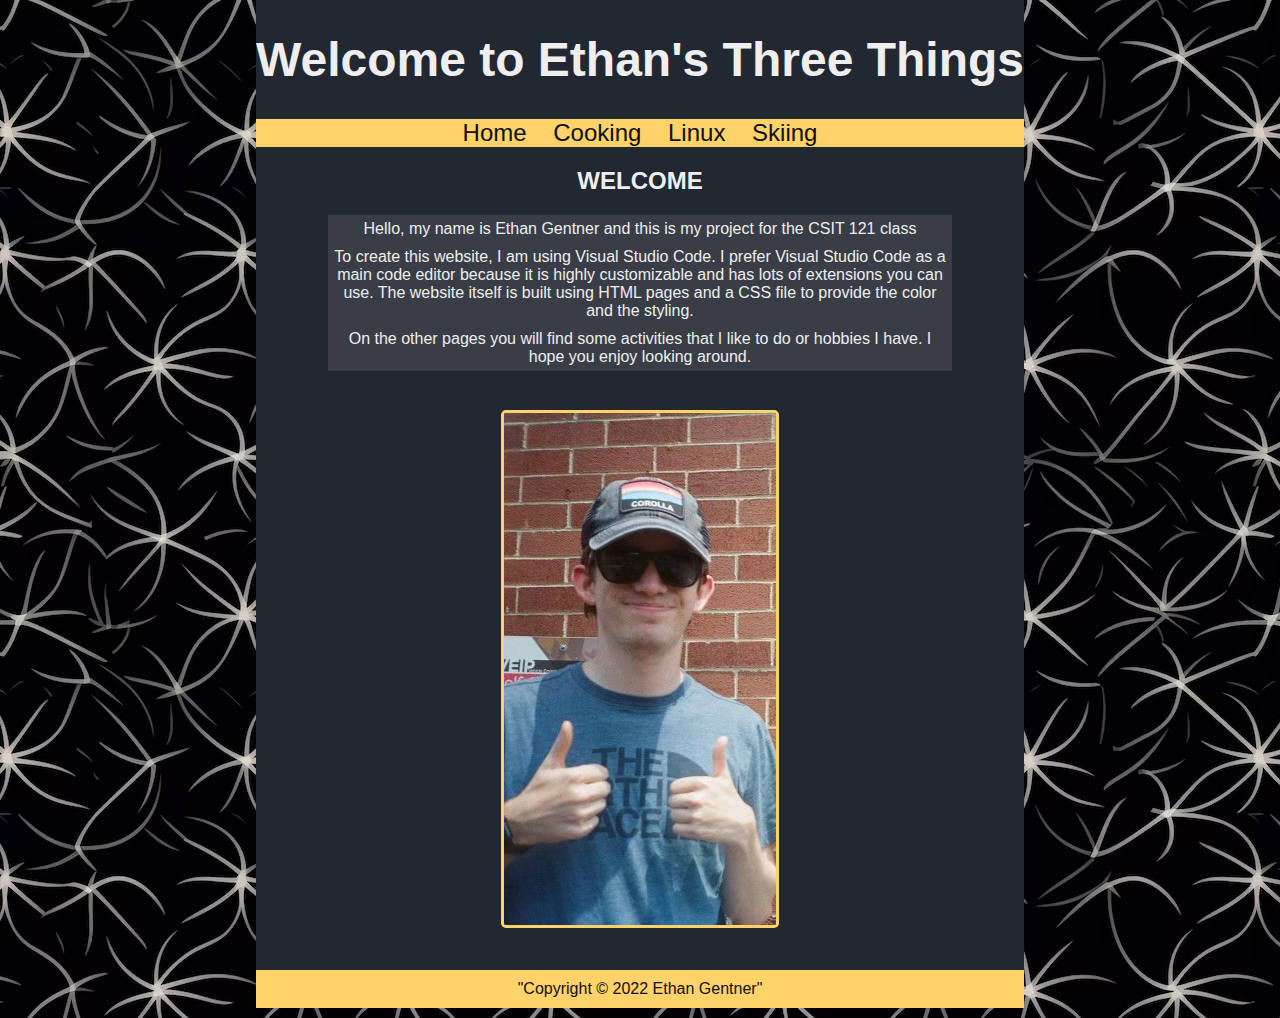
<file: Project1/index.html>
<!DOCTYPE html>
<html lang="en">
<head>
    <meta charset="UTF-8">
    <meta name="viewport" content="width=device-width, initial-scale=1.0">
    <link rel="stylesheet" href="style.css">
    <title>My Three Things - Homepage</title>
</head>
<body>
    <div class="wrapper">
        <header>
            <h1>Welcome to Ethan's Three Things</h1>
        </header>
        <div>
            <nav class="navbar">
                <a href="index.html">Home</a>
                <a href="cooking.html">Cooking</a>    
                <a href="linux.html">Linux</a>
                <a href="skiing.html">Skiing</a>
            </nav>
        </div>
        <h2>WELCOME</h2>
        <p>Hello, my name is Ethan Gentner and this is my project for the CSIT 121 class</p>
        <p>To create this website, I am using Visual Studio Code. I prefer Visual Studio Code as
             a main code editor because it is highly customizable and has lots of extensions you 
             can use. The website itself is built using HTML pages and a CSS file to provide the color 
             and the styling.</p>
        <p>On the other pages you will find some activities that I like to do or hobbies I have.
             I hope you enjoy looking around.</p>
        <img src="ethan_gentner.jpg" alt="A picture of Ethan Gentner">
        <footer>
            "Copyright © 2022 Ethan Gentner"
        </footer>
    </div>
</body>
</html>
</file>
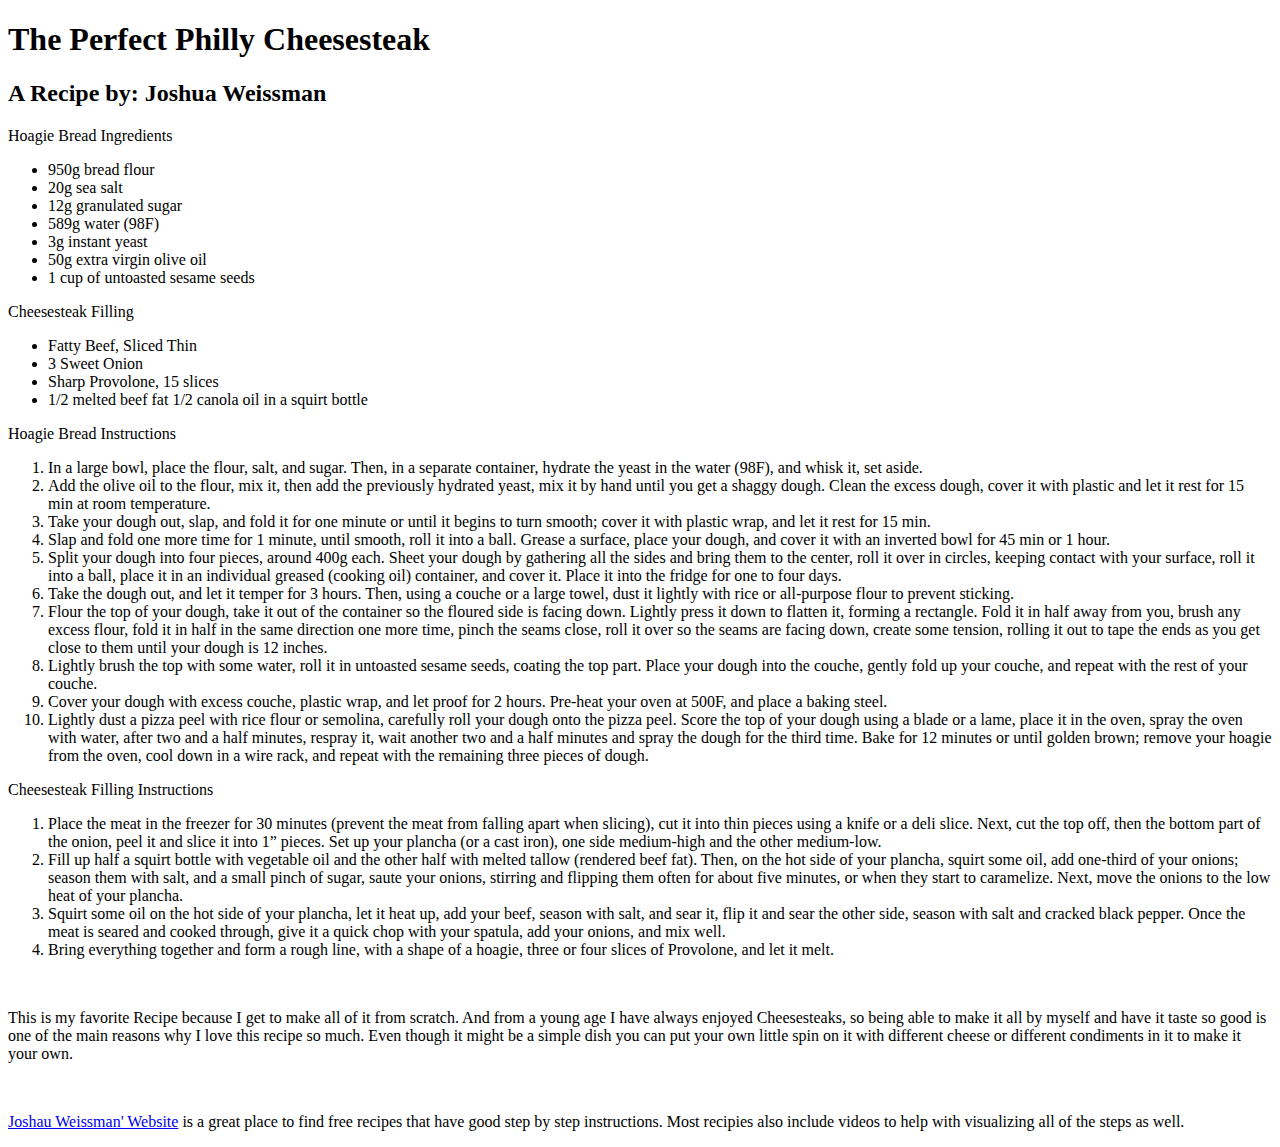
<file: CSIT121-labs/lab01/index.html>
<!DOCTYPE html>
<html lang="en">
<head>
    <meta charset="UTF-8">
    <meta name="viewport" content="width=device-width, initial-scale=1.0">
    <title>My Favorite Recipe</title>
</head>
<body>
    <h1>The Perfect Philly Cheesesteak</h1>
    <h2>A Recipe by: Joshua Weissman</h2>

    <p>Hoagie Bread Ingredients</p>
    <ul>
        <li>950g bread flour</li>
        <li>20g sea salt</li>
        <li>12g granulated sugar</li>
        <li>589g water (98F)</li>
        <li>3g instant yeast</li>
        <li>50g extra virgin olive oil</li>
        <li>1 cup of untoasted sesame seeds</li>
    </ul>

    <p>Cheesesteak Filling</p>
    <ul>
        <li>Fatty Beef, Sliced Thin</li>
        <li>3 Sweet Onion</li>
        <li>Sharp Provolone, 15 slices</li>
        <li>1/2 melted beef fat 1/2 canola oil in a squirt bottle</li>
    </ul>
    
    <p>Hoagie Bread Instructions</p>
    <ol>
        <li>In a large bowl, place the flour, salt, and sugar. Then, in a separate container, hydrate the yeast in the water (98F), and whisk it, set aside.</li>  
        <li>Add the olive oil to the flour, mix it, then add the previously hydrated yeast, mix it by hand until you get a shaggy dough. Clean the excess dough, cover it with plastic and let it rest for 15 min at room temperature.</li>
        <li>Take your dough out, slap, and fold it for one minute or until it begins to turn smooth; cover it with plastic wrap, and let it rest for 15 min.</li>
        <li>Slap and fold one more time for 1 minute, until smooth, roll it into a ball. Grease a surface, place your dough, and cover it with an inverted bowl for 45 min or 1 hour. </li>
        <li>Split your dough into four pieces, around 400g each. Sheet your dough by gathering all the sides and bring them to the center, roll it over in circles, keeping contact with your surface, roll it into a ball, place it in an individual greased (cooking oil) container, and cover it. Place it into the fridge for one to four days.</li>
        <li>Take the dough out, and let it temper for 3 hours. Then, using a couche or a large towel, dust it lightly with rice or all-purpose flour to prevent sticking.</li>
        <li>Flour the top of your dough, take it out of the container so the floured side is facing down. Lightly press it down to flatten it, forming a rectangle. Fold it in half away from you, brush any excess flour, fold it in half in the same direction one more time, pinch the seams close, roll it over so the seams are facing down, create some tension, rolling it out to tape the ends as you get close to them until your dough is 12 inches.</li>
        <li>Lightly brush the top with some water, roll it in untoasted sesame seeds, coating the top part. Place your dough into the couche, gently fold up your couche, and repeat with the rest of your couche.</li>
        <li>Cover your dough with excess couche, plastic wrap, and let proof for 2 hours. Pre-heat your oven at 500F, and place a baking steel.</li>
        <li>Lightly dust a pizza peel with rice flour or semolina, carefully roll your dough onto the pizza peel. Score the top of your dough using a blade or a lame, place it in the oven, spray the oven with water, after two and a half minutes, respray it, wait another two and a half minutes and spray the dough for the third time. Bake for 12 minutes or until golden brown; remove your hoagie from the oven, cool down in a wire rack, and repeat with the remaining three pieces of dough.</li>
    </ol>
    <p>Cheesesteak Filling Instructions</p>
    <ol>
        <li>Place the meat in the freezer for 30 minutes (prevent the meat from falling apart when slicing), cut it into thin pieces using a knife or a deli slice. Next, cut the top off, then the bottom part of the onion, peel it and slice it into 1” pieces. Set up your plancha (or a cast iron), one side medium-high and the other medium-low.</li>
        <li>Fill up half a squirt bottle with vegetable oil and the other half with melted tallow (rendered beef fat). Then, on the hot side of your plancha, squirt some oil, add one-third of your onions; season them with salt, and a small pinch of sugar, saute your onions, stirring and flipping them often for about five minutes, or when they start to caramelize. Next, move the onions to the low heat of your plancha.</li>
        <li>Squirt some oil on the hot side of your plancha, let it heat up, add your beef, season with salt, and sear it, flip it and sear the other side, season with salt and cracked black pepper. Once the meat is seared and cooked through, give it a quick chop with your spatula, add your onions, and mix well.</li>
        <li>Bring everything together and form a rough line, with a shape of a hoagie, three or four slices of Provolone, and let it melt.</li>
    </ol><br>

    <p>This is my favorite Recipe because I get to make all of it from scratch. And from a young age I have always enjoyed Cheesesteaks,
        so being able to make it all by myself and have it taste so good is one of the main reasons why I love this recipe so much. Even though it might be
        a simple dish you can put your own little spin on it with different cheese or different condiments in it to make it your own.
    </p>

    <br>
    
    <p>
        <a href="https://www.joshuaweissman.com/">Joshau Weissman' Website</a> is a great place to find free recipes that have good step by step instructions.
        Most recipies also include videos to help with visualizing all of the steps as well.
    </p>    
</body>
</html>
</file>
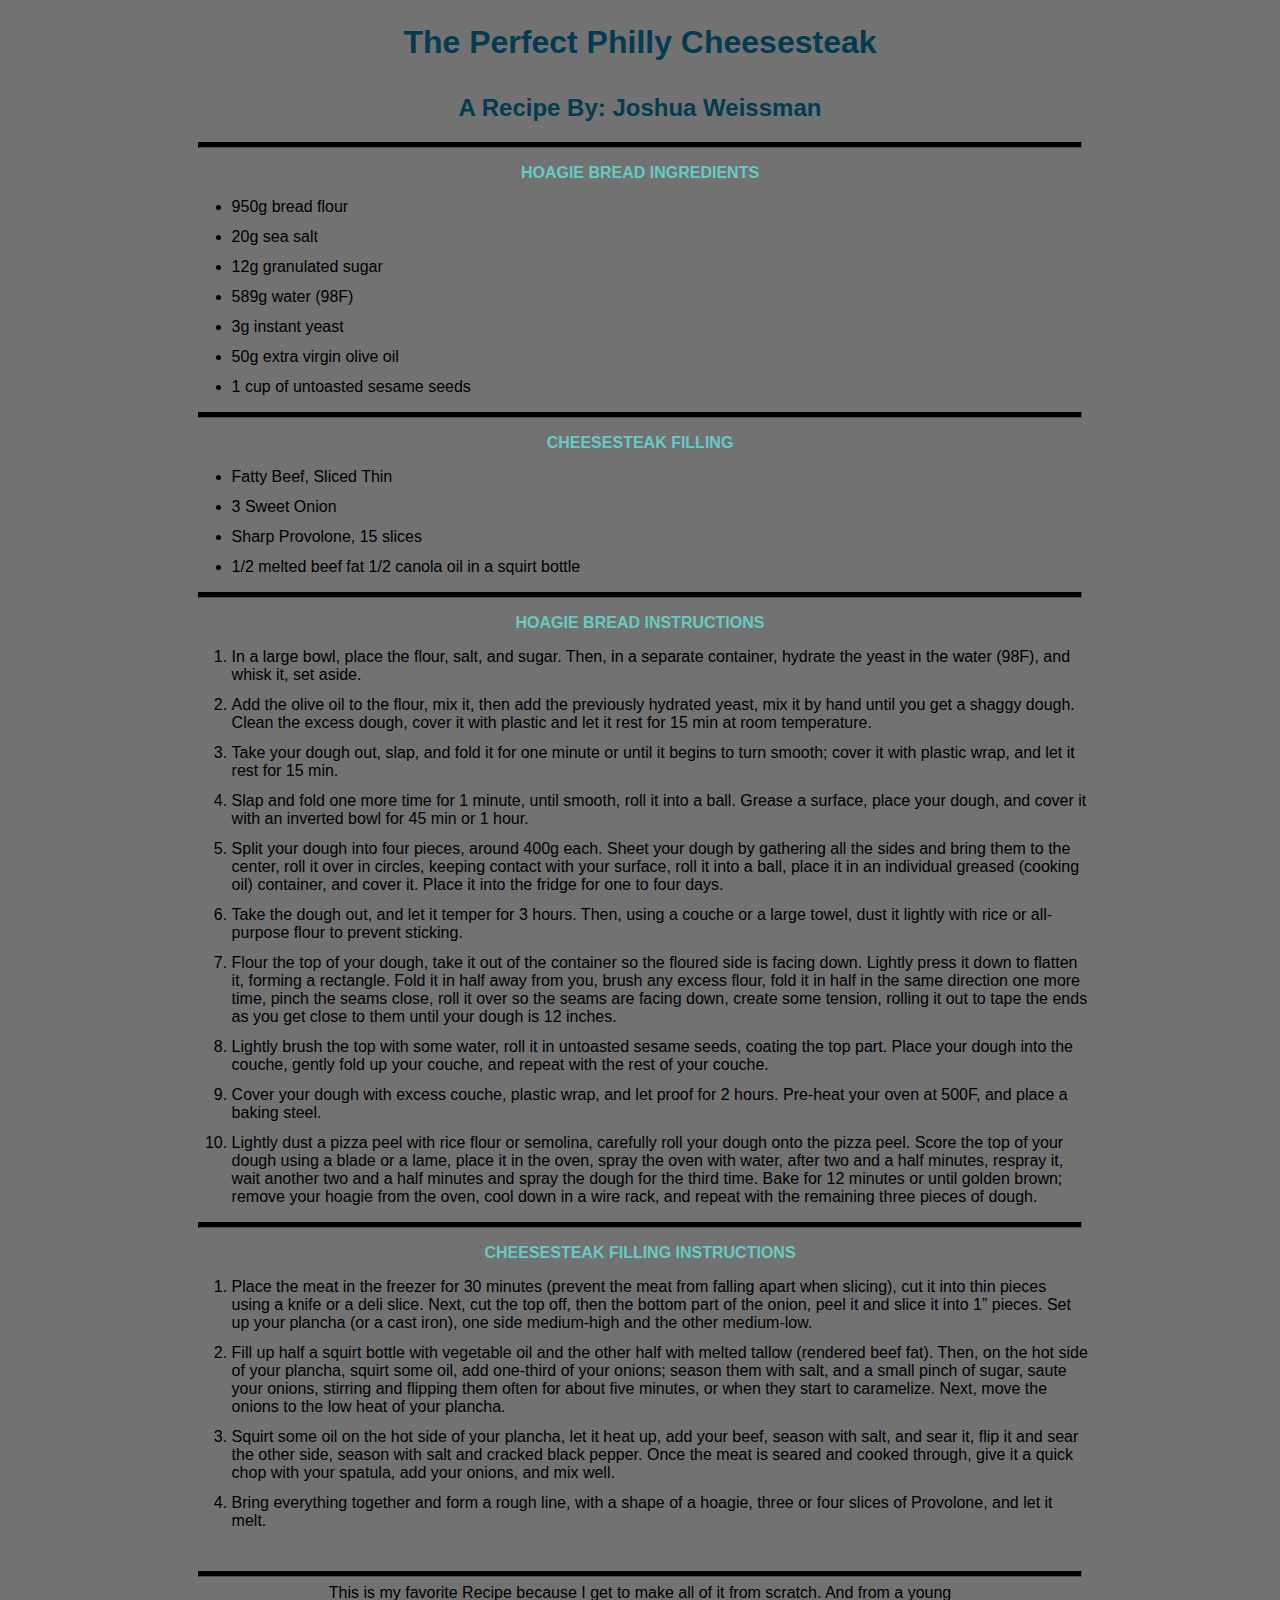
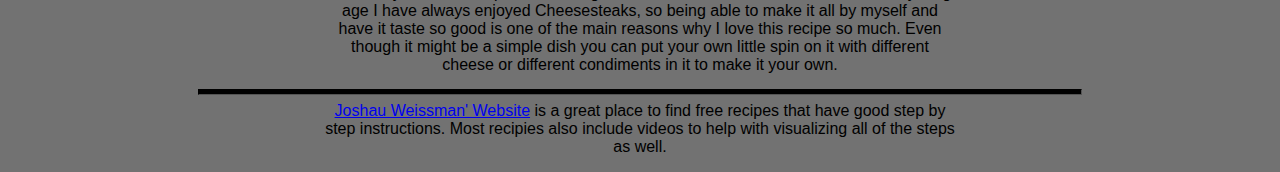
<file: CSIT121-labs/lab02/index.html>
<!DOCTYPE html>
<html lang="en">
<head>
    <meta charset="UTF-8">
    <meta name="viewport" content="width=device-width, initial-scale=1.0">
    <title>My Favorite Recipe</title>
    <link rel="stylesheet" href="recipies.css">
</head>
<body>
    <h1>The Perfect Philly Cheesesteak</h1>
    <h2>A Recipe by: Joshua Weissman</h2>

    <hr>
    <p class="section-title">Hoagie Bread Ingredients</p>
    <ul>
        <li>950g bread flour</li>
        <li>20g sea salt</li>
        <li>12g granulated sugar</li>
        <li>589g water (98F)</li>
        <li>3g instant yeast</li>
        <li>50g extra virgin olive oil</li>
        <li>1 cup of untoasted sesame seeds</li>
    </ul>

    <hr>
    <p class="section-title">Cheesesteak Filling</p>
    <ul>
        <li>Fatty Beef, Sliced Thin</li>
        <li>3 Sweet Onion</li>
        <li>Sharp Provolone, 15 slices</li>
        <li>1/2 melted beef fat 1/2 canola oil in a squirt bottle</li>
    </ul>
    
    <hr>
    <p class="section-title">Hoagie bread instructions</p>
    <ol>
        <li>In a large bowl, place the flour, salt, and sugar. Then, in a separate container, hydrate the yeast in the water (98F), and whisk it, set aside.</li>  
        <li>Add the olive oil to the flour, mix it, then add the previously hydrated yeast, mix it by hand until you get a shaggy dough. Clean the excess dough, cover it with plastic and let it rest for 15 min at room temperature.</li>
        <li>Take your dough out, slap, and fold it for one minute or until it begins to turn smooth; cover it with plastic wrap, and let it rest for 15 min.</li>
        <li>Slap and fold one more time for 1 minute, until smooth, roll it into a ball. Grease a surface, place your dough, and cover it with an inverted bowl for 45 min or 1 hour. </li>
        <li>Split your dough into four pieces, around 400g each. Sheet your dough by gathering all the sides and bring them to the center, roll it over in circles, keeping contact with your surface, roll it into a ball, place it in an individual greased (cooking oil) container, and cover it. Place it into the fridge for one to four days.</li>
        <li>Take the dough out, and let it temper for 3 hours. Then, using a couche or a large towel, dust it lightly with rice or all-purpose flour to prevent sticking.</li>
        <li>Flour the top of your dough, take it out of the container so the floured side is facing down. Lightly press it down to flatten it, forming a rectangle. Fold it in half away from you, brush any excess flour, fold it in half in the same direction one more time, pinch the seams close, roll it over so the seams are facing down, create some tension, rolling it out to tape the ends as you get close to them until your dough is 12 inches.</li>
        <li>Lightly brush the top with some water, roll it in untoasted sesame seeds, coating the top part. Place your dough into the couche, gently fold up your couche, and repeat with the rest of your couche.</li>
        <li>Cover your dough with excess couche, plastic wrap, and let proof for 2 hours. Pre-heat your oven at 500F, and place a baking steel.</li>
        <li>Lightly dust a pizza peel with rice flour or semolina, carefully roll your dough onto the pizza peel. Score the top of your dough using a blade or a lame, place it in the oven, spray the oven with water, after two and a half minutes, respray it, wait another two and a half minutes and spray the dough for the third time. Bake for 12 minutes or until golden brown; remove your hoagie from the oven, cool down in a wire rack, and repeat with the remaining three pieces of dough.</li>
    </ol>

    <hr>
    <p class="section-title">Cheesesteak filling instructions</p>
    <ol>
        <li>Place the meat in the freezer for 30 minutes (prevent the meat from falling apart when slicing), cut it into thin pieces using a knife or a deli slice. Next, cut the top off, then the bottom part of the onion, peel it and slice it into 1” pieces. Set up your plancha (or a cast iron), one side medium-high and the other medium-low.</li>
        <li>Fill up half a squirt bottle with vegetable oil and the other half with melted tallow (rendered beef fat). Then, on the hot side of your plancha, squirt some oil, add one-third of your onions; season them with salt, and a small pinch of sugar, saute your onions, stirring and flipping them often for about five minutes, or when they start to caramelize. Next, move the onions to the low heat of your plancha.</li>
        <li>Squirt some oil on the hot side of your plancha, let it heat up, add your beef, season with salt, and sear it, flip it and sear the other side, season with salt and cracked black pepper. Once the meat is seared and cooked through, give it a quick chop with your spatula, add your onions, and mix well.</li>
        <li>Bring everything together and form a rough line, with a shape of a hoagie, three or four slices of Provolone, and let it melt.</li>
    </ol><br>

    <hr>

    <p class="footnotes">
        This is my favorite Recipe because I get to make all of it from scratch. And from a young age I have always enjoyed Cheesesteaks,
        so being able to make it all by myself and have it taste so good is one of the main reasons why I love this recipe so much. Even though it might be
        a simple dish you can put your own little spin on it with different cheese or different condiments in it to make it your own.
    </p>

    <hr>
    
    <p class="footnotes">
        <a href="https://www.joshuaweissman.com/">Joshau Weissman' Website</a> is a great place to find free recipes that have good step by step instructions.
        Most recipies also include videos to help with visualizing all of the steps as well.
    </p>    
</body>
</html>
</file>
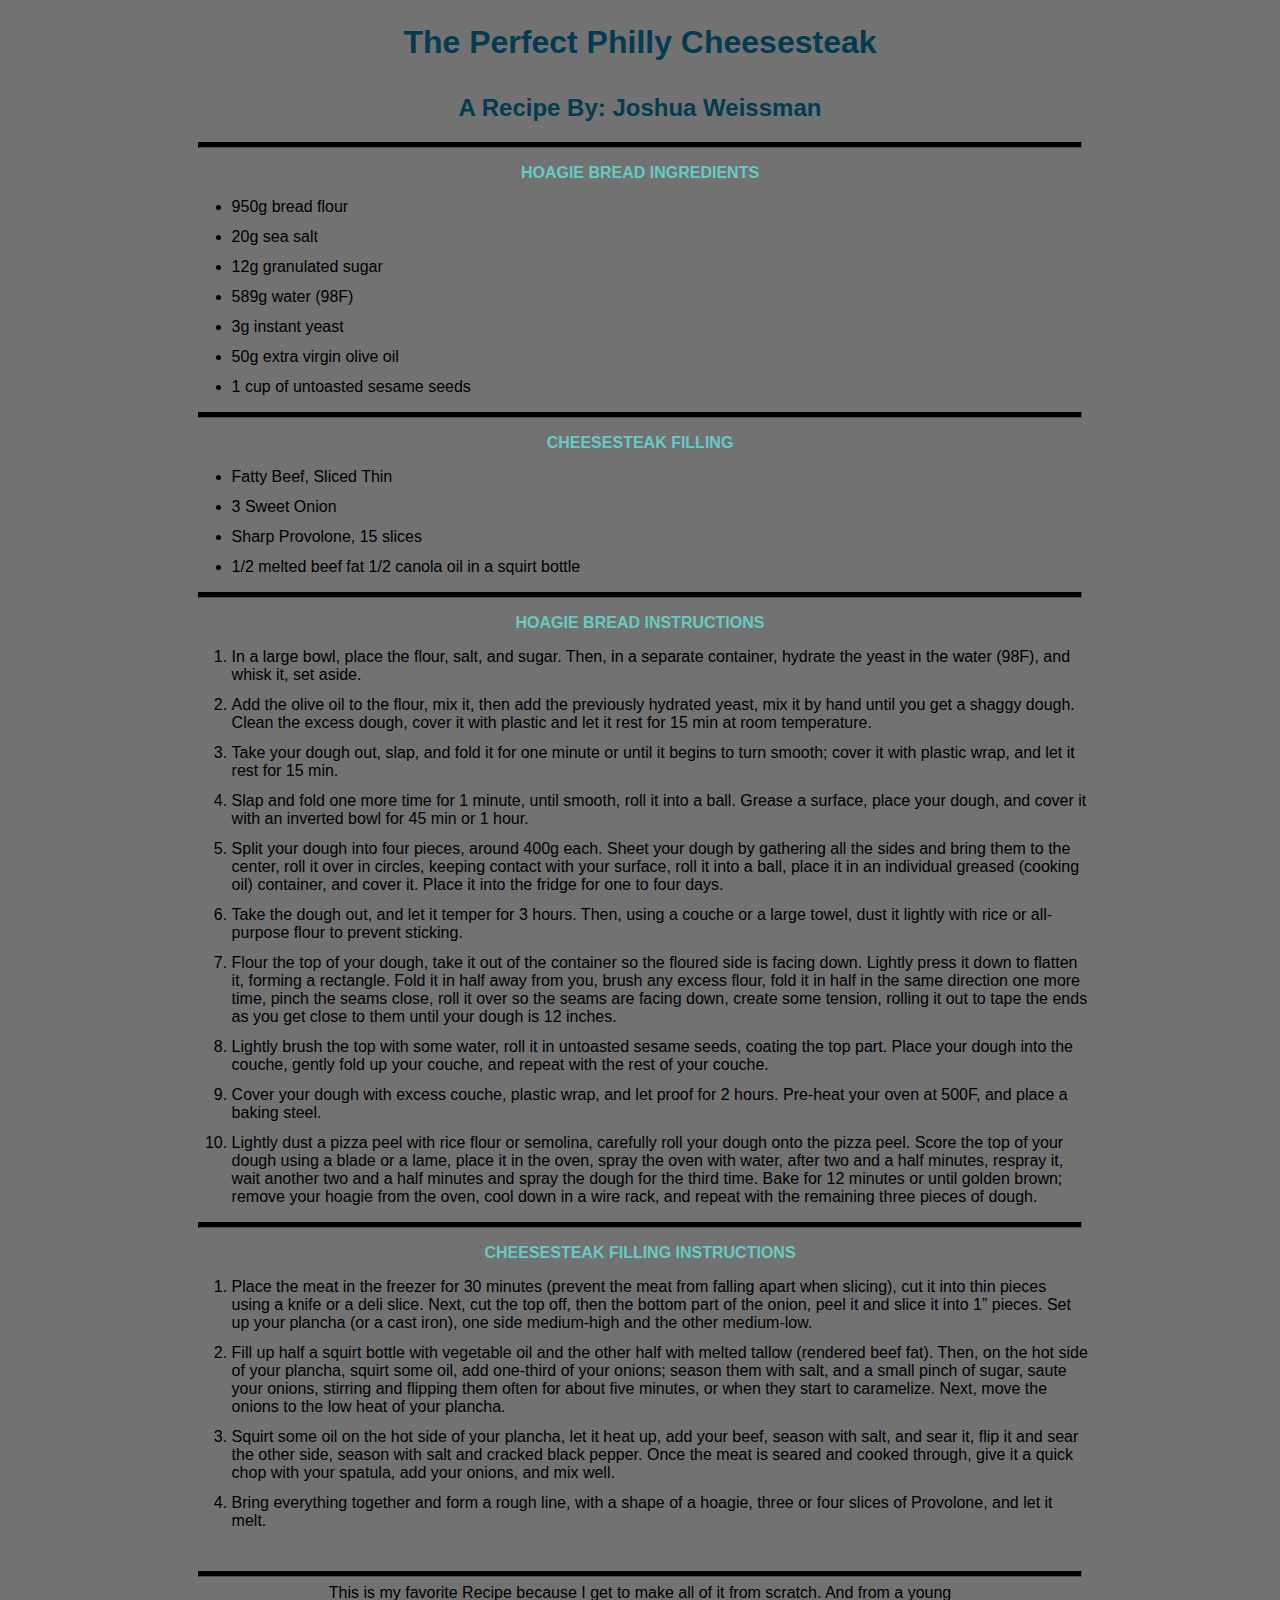
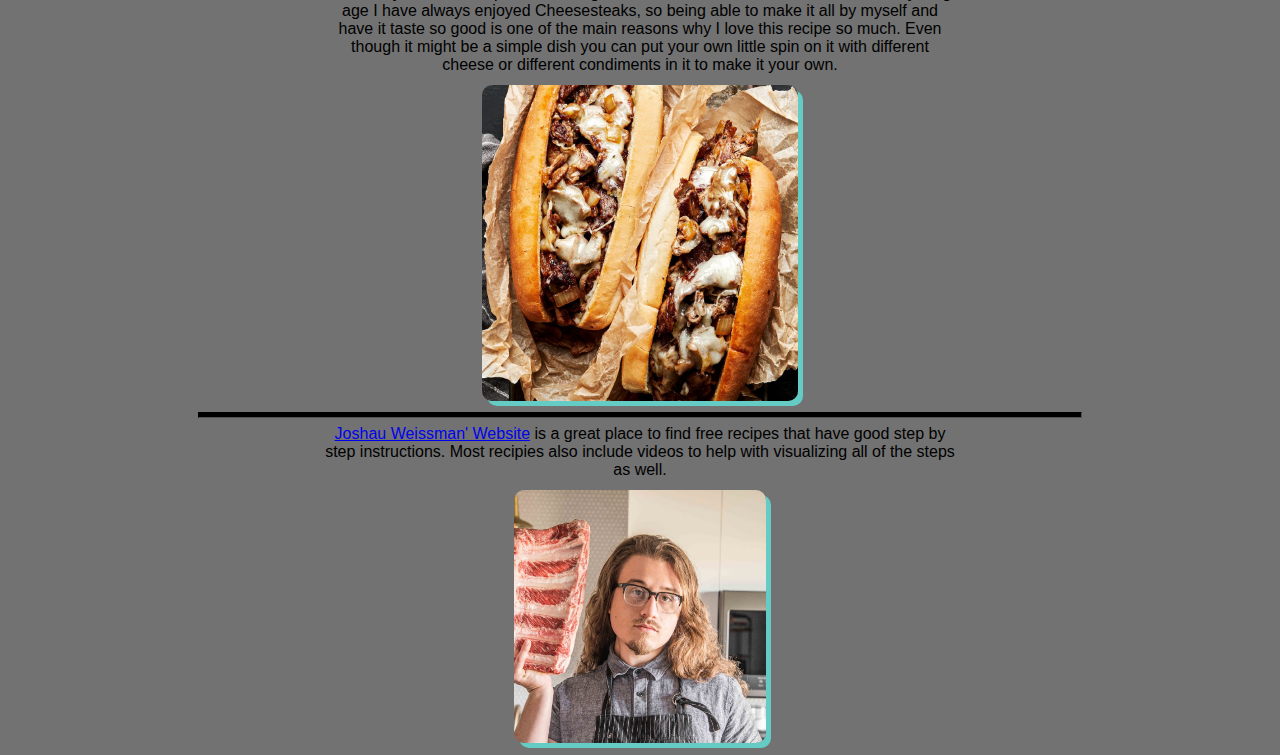
<file: CSIT121-labs/lab03/index.html>
<!DOCTYPE html>
<html lang="en">
<head>
    <meta charset="UTF-8">
    <meta name="viewport" content="width=device-width, initial-scale=1.0">
    <title>My Favorite Recipe</title>
    <link rel="stylesheet" href="recipies.css">
</head>
<body>
    <h1>The Perfect Philly Cheesesteak</h1>
    <h2>A Recipe by: Joshua Weissman</h2>
    <hr>
    <div>
        <p class="section-title">Hoagie Bread Ingredients</p>
        <ul>
            <li>950g bread flour</li>
            <li>20g sea salt</li>
            <li>12g granulated sugar</li>
            <li>589g water (98F)</li>
            <li>3g instant yeast</li>
            <li>50g extra virgin olive oil</li>
            <li>1 cup of untoasted sesame seeds</li>
        </ul>
        <hr>
        <p class="section-title">Cheesesteak Filling</p>
        <ul>
            <li>Fatty Beef, Sliced Thin</li>
            <li>3 Sweet Onion</li>
            <li>Sharp Provolone, 15 slices</li>
            <li>1/2 melted beef fat 1/2 canola oil in a squirt bottle</li>
        </ul>
    </div>
    <hr>
    <div>
        <p class="section-title">Hoagie bread instructions</p>
        <ol>
            <li>In a large bowl, place the flour, salt, and sugar. Then, in a separate container, hydrate the yeast in the water (98F), and whisk it, set aside.</li>  
            <li>Add the olive oil to the flour, mix it, then add the previously hydrated yeast, mix it by hand until you get a shaggy dough. Clean the excess dough, cover it with plastic and let it rest for 15 min at room temperature.</li>
            <li>Take your dough out, slap, and fold it for one minute or until it begins to turn smooth; cover it with plastic wrap, and let it rest for 15 min.</li>
            <li>Slap and fold one more time for 1 minute, until smooth, roll it into a ball. Grease a surface, place your dough, and cover it with an inverted bowl for 45 min or 1 hour. </li>
            <li>Split your dough into four pieces, around 400g each. Sheet your dough by gathering all the sides and bring them to the center, roll it over in circles, keeping contact with your surface, roll it into a ball, place it in an individual greased (cooking oil) container, and cover it. Place it into the fridge for one to four days.</li>
            <li>Take the dough out, and let it temper for 3 hours. Then, using a couche or a large towel, dust it lightly with rice or all-purpose flour to prevent sticking.</li>
            <li>Flour the top of your dough, take it out of the container so the floured side is facing down. Lightly press it down to flatten it, forming a rectangle. Fold it in half away from you, brush any excess flour, fold it in half in the same direction one more time, pinch the seams close, roll it over so the seams are facing down, create some tension, rolling it out to tape the ends as you get close to them until your dough is 12 inches.</li>
            <li>Lightly brush the top with some water, roll it in untoasted sesame seeds, coating the top part. Place your dough into the couche, gently fold up your couche, and repeat with the rest of your couche.</li>
            <li>Cover your dough with excess couche, plastic wrap, and let proof for 2 hours. Pre-heat your oven at 500F, and place a baking steel.</li>
            <li>Lightly dust a pizza peel with rice flour or semolina, carefully roll your dough onto the pizza peel. Score the top of your dough using a blade or a lame, place it in the oven, spray the oven with water, after two and a half minutes, respray it, wait another two and a half minutes and spray the dough for the third time. Bake for 12 minutes or until golden brown; remove your hoagie from the oven, cool down in a wire rack, and repeat with the remaining three pieces of dough.</li>
        </ol>
        <hr>
        <p class="section-title">Cheesesteak filling instructions</p>
        <ol>
            <li>Place the meat in the freezer for 30 minutes (prevent the meat from falling apart when slicing), cut it into thin pieces using a knife or a deli slice. Next, cut the top off, then the bottom part of the onion, peel it and slice it into 1” pieces. Set up your plancha (or a cast iron), one side medium-high and the other medium-low.</li>
            <li>Fill up half a squirt bottle with vegetable oil and the other half with melted tallow (rendered beef fat). Then, on the hot side of your plancha, squirt some oil, add one-third of your onions; season them with salt, and a small pinch of sugar, saute your onions, stirring and flipping them often for about five minutes, or when they start to caramelize. Next, move the onions to the low heat of your plancha.</li>
            <li>Squirt some oil on the hot side of your plancha, let it heat up, add your beef, season with salt, and sear it, flip it and sear the other side, season with salt and cracked black pepper. Once the meat is seared and cooked through, give it a quick chop with your spatula, add your onions, and mix well.</li>
            <li>Bring everything together and form a rough line, with a shape of a hoagie, three or four slices of Provolone, and let it melt.</li>
        </ol><br>
    </div>
    <hr>
    <div>
        <p class="footnotes">
            This is my favorite Recipe because I get to make all of it from scratch. And from a young age I have always enjoyed Cheesesteaks,
            so being able to make it all by myself and have it taste so good is one of the main reasons why I love this recipe so much. Even though it might be
            a simple dish you can put your own little spin on it with different cheese or different condiments in it to make it your own.
        </p>
        <img src="image1.jpg" alt="Image of what the Cheesesteak can look like" style="border-radius: 10px; width: 25%; height: 25%; box-shadow: #64CCC5 5px 5px;">
        <hr>
        
        <p class="footnotes">
            <a href="https://www.joshuaweissman.com/">Joshau Weissman' Website</a> is a great place to find free recipes that have good step by step instructions.
            Most recipies also include videos to help with visualizing all of the steps as well.
        </p> 
        <a href="https://www.joshuaweissman.com/" id="headshot" aria-label="Picutre of Joshua Weissman">Joshua Wiessman's Website</a>
    </div>   
</body>
</html>
</file>
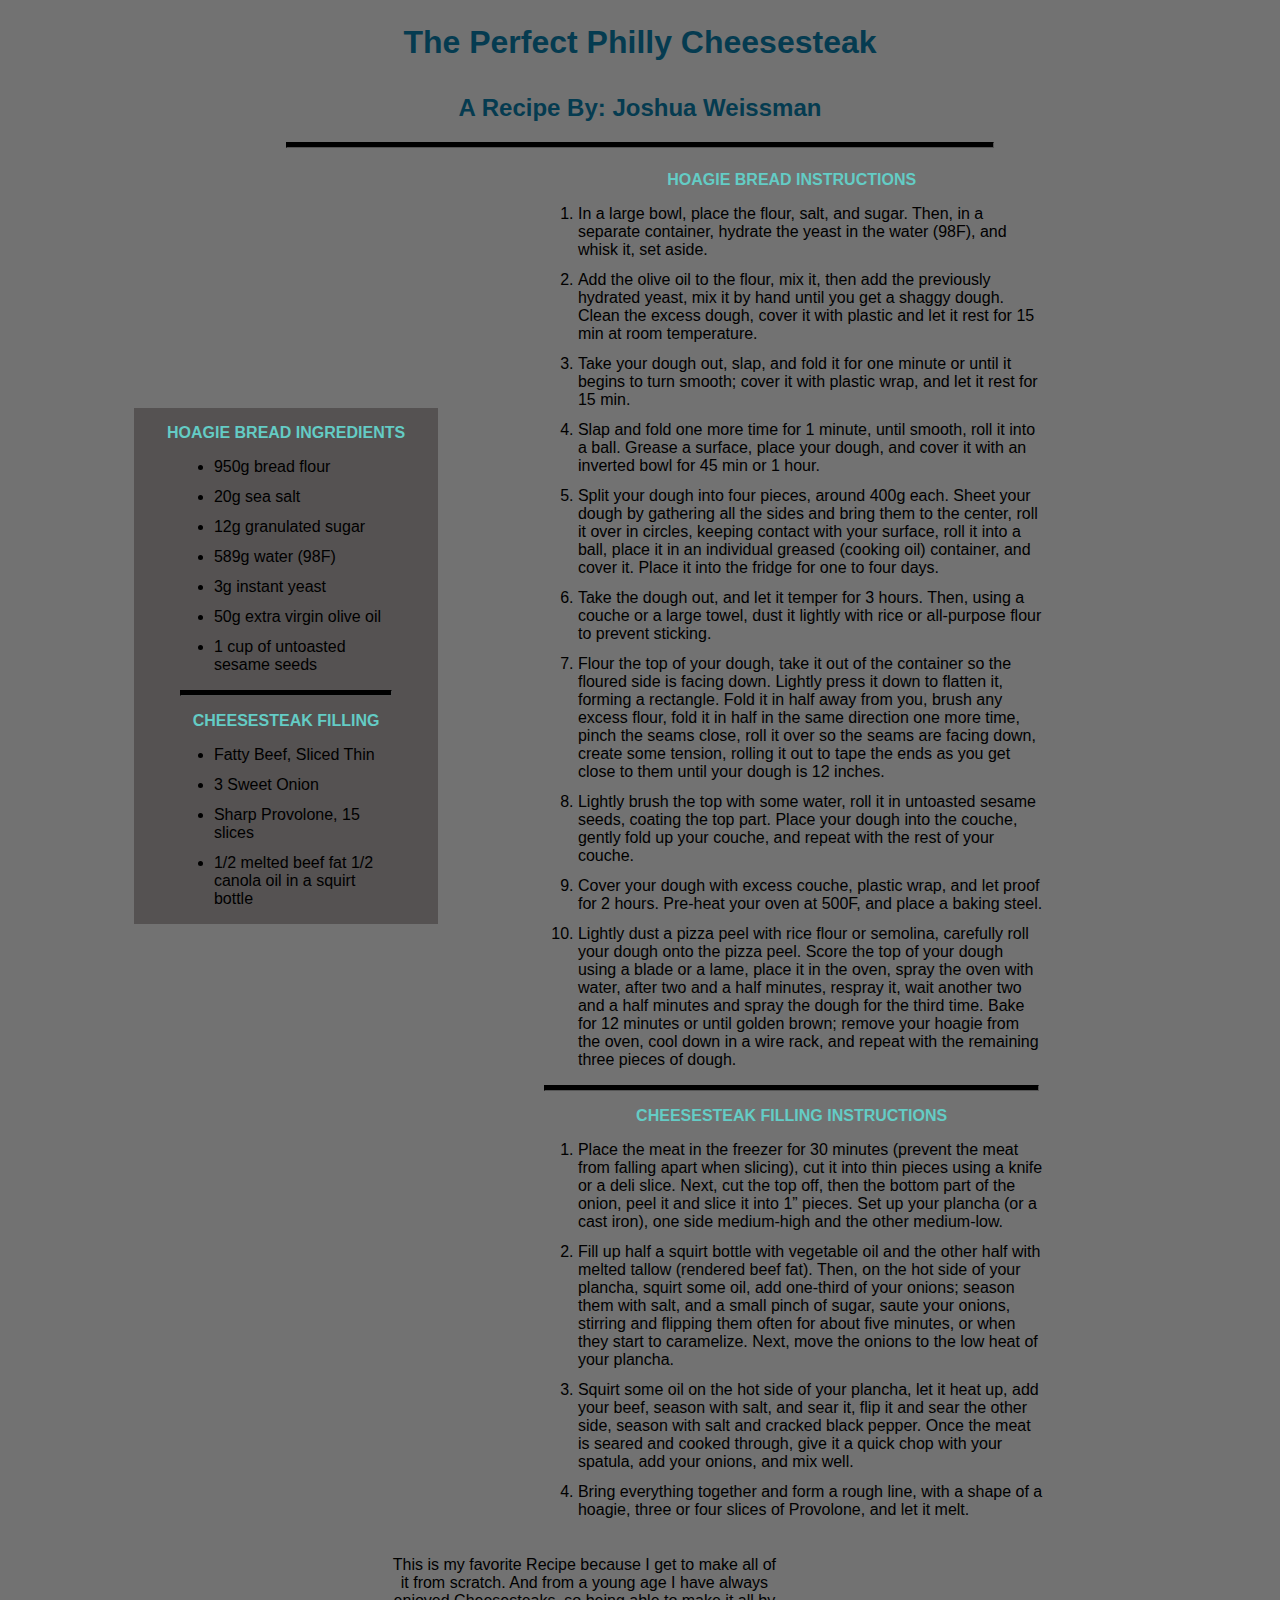
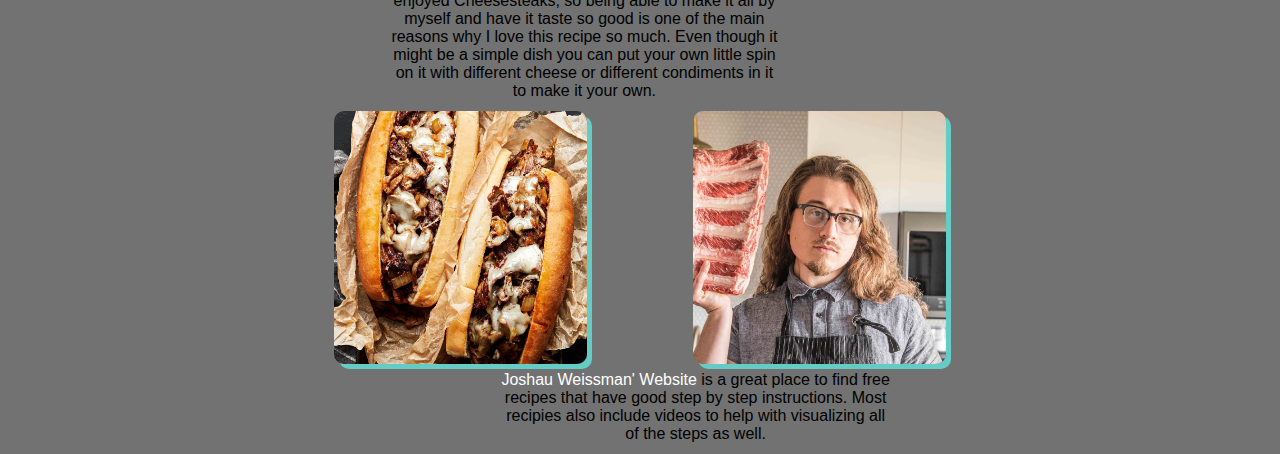
<file: CSIT121-labs/lab04/index.html>
<!DOCTYPE html>
<html lang="en">
<head>
    <meta charset="UTF-8">
    <meta name="viewport" content="width=device-width, initial-scale=1.0">
    <title>My Favorite Recipe</title>
    <link rel="stylesheet" href="recipies.css">
</head>

<body>
    <div class="container">
        <h1>The Perfect Philly Cheesesteak</h1>
        <h2>A Recipe by: Joshua Weissman</h2>
        <hr>
        <div class="ingredients">
            <p class="section-title">Hoagie Bread Ingredients</p>
            <ul>
                <li>950g bread flour</li>
                <li>20g sea salt</li>
                <li>12g granulated sugar</li>
                <li>589g water (98F)</li>
                <li>3g instant yeast</li>
                <li>50g extra virgin olive oil</li>
                <li>1 cup of untoasted sesame seeds</li>
            </ul>
            <hr>
            <p class="section-title">Cheesesteak Filling</p>
            <ul>
                <li>Fatty Beef, Sliced Thin</li>
                <li>3 Sweet Onion</li>
                <li>Sharp Provolone, 15 slices</li>
                <li>1/2 melted beef fat 1/2 canola oil in a squirt bottle</li>
            </ul>
        </div>

        <div class="instructions">
            <p class="section-title">Hoagie bread instructions</p>
            <ol>
                <li>In a large bowl, place the flour, salt, and sugar. Then, in a separate container, hydrate the yeast in the water (98F), and whisk it, set aside.</li>  
                <li>Add the olive oil to the flour, mix it, then add the previously hydrated yeast, mix it by hand until you get a shaggy dough. Clean the excess dough, cover it with plastic and let it rest for 15 min at room temperature.</li>
                <li>Take your dough out, slap, and fold it for one minute or until it begins to turn smooth; cover it with plastic wrap, and let it rest for 15 min.</li>
                <li>Slap and fold one more time for 1 minute, until smooth, roll it into a ball. Grease a surface, place your dough, and cover it with an inverted bowl for 45 min or 1 hour. </li>
                <li>Split your dough into four pieces, around 400g each. Sheet your dough by gathering all the sides and bring them to the center, roll it over in circles, keeping contact with your surface, roll it into a ball, place it in an individual greased (cooking oil) container, and cover it. Place it into the fridge for one to four days.</li>
                <li>Take the dough out, and let it temper for 3 hours. Then, using a couche or a large towel, dust it lightly with rice or all-purpose flour to prevent sticking.</li>
                <li>Flour the top of your dough, take it out of the container so the floured side is facing down. Lightly press it down to flatten it, forming a rectangle. Fold it in half away from you, brush any excess flour, fold it in half in the same direction one more time, pinch the seams close, roll it over so the seams are facing down, create some tension, rolling it out to tape the ends as you get close to them until your dough is 12 inches.</li>
                <li>Lightly brush the top with some water, roll it in untoasted sesame seeds, coating the top part. Place your dough into the couche, gently fold up your couche, and repeat with the rest of your couche.</li>
                <li>Cover your dough with excess couche, plastic wrap, and let proof for 2 hours. Pre-heat your oven at 500F, and place a baking steel.</li>
                <li>Lightly dust a pizza peel with rice flour or semolina, carefully roll your dough onto the pizza peel. Score the top of your dough using a blade or a lame, place it in the oven, spray the oven with water, after two and a half minutes, respray it, wait another two and a half minutes and spray the dough for the third time. Bake for 12 minutes or until golden brown; remove your hoagie from the oven, cool down in a wire rack, and repeat with the remaining three pieces of dough.</li>
            </ol>
            <hr>
            <p class="section-title">Cheesesteak filling instructions</p>
            <ol>
                <li>Place the meat in the freezer for 30 minutes (prevent the meat from falling apart when slicing), cut it into thin pieces using a knife or a deli slice. Next, cut the top off, then the bottom part of the onion, peel it and slice it into 1” pieces. Set up your plancha (or a cast iron), one side medium-high and the other medium-low.</li>
                <li>Fill up half a squirt bottle with vegetable oil and the other half with melted tallow (rendered beef fat). Then, on the hot side of your plancha, squirt some oil, add one-third of your onions; season them with salt, and a small pinch of sugar, saute your onions, stirring and flipping them often for about five minutes, or when they start to caramelize. Next, move the onions to the low heat of your plancha.</li>
                <li>Squirt some oil on the hot side of your plancha, let it heat up, add your beef, season with salt, and sear it, flip it and sear the other side, season with salt and cracked black pepper. Once the meat is seared and cooked through, give it a quick chop with your spatula, add your onions, and mix well.</li>
                <li>Bring everything together and form a rough line, with a shape of a hoagie, three or four slices of Provolone, and let it melt.</li>
            </ol><br>
        </div>

        <div class="extra-notes">
            <p class="footnotes" style="float:left">
                This is my favorite Recipe because I get to make all of it from scratch. And from a young age I have always enjoyed Cheesesteaks,
                so being able to make it all by myself and have it taste so good is one of the main reasons why I love this recipe so much. Even though it might be
                a simple dish you can put your own little spin on it with different cheese or different condiments in it to make it your own.
            </p>
            <img src="image1.jpg" alt="Image of what the Cheesesteak can look like" style="border-radius: 10px; width: 25%; height: 25%; box-shadow: #64CCC5 5px 5px; margin: 0 5%;">
            <p class="footnotes" style="float:right">
                <a href="https://www.joshuaweissman.com/" target="_blank">Joshau Weissman' Website</a> is a great place to find free recipes that have good step by step instructions.
                Most recipies also include videos to help with visualizing all of the steps as well.
            </p> 
            <a href="https://www.joshuaweissman.com/" id="headshot" aria-label="Picutre of Joshua Weissman">Joshua Wiessman's Website</a>
        </div>   
    </div>
</body>
</html>
</file>
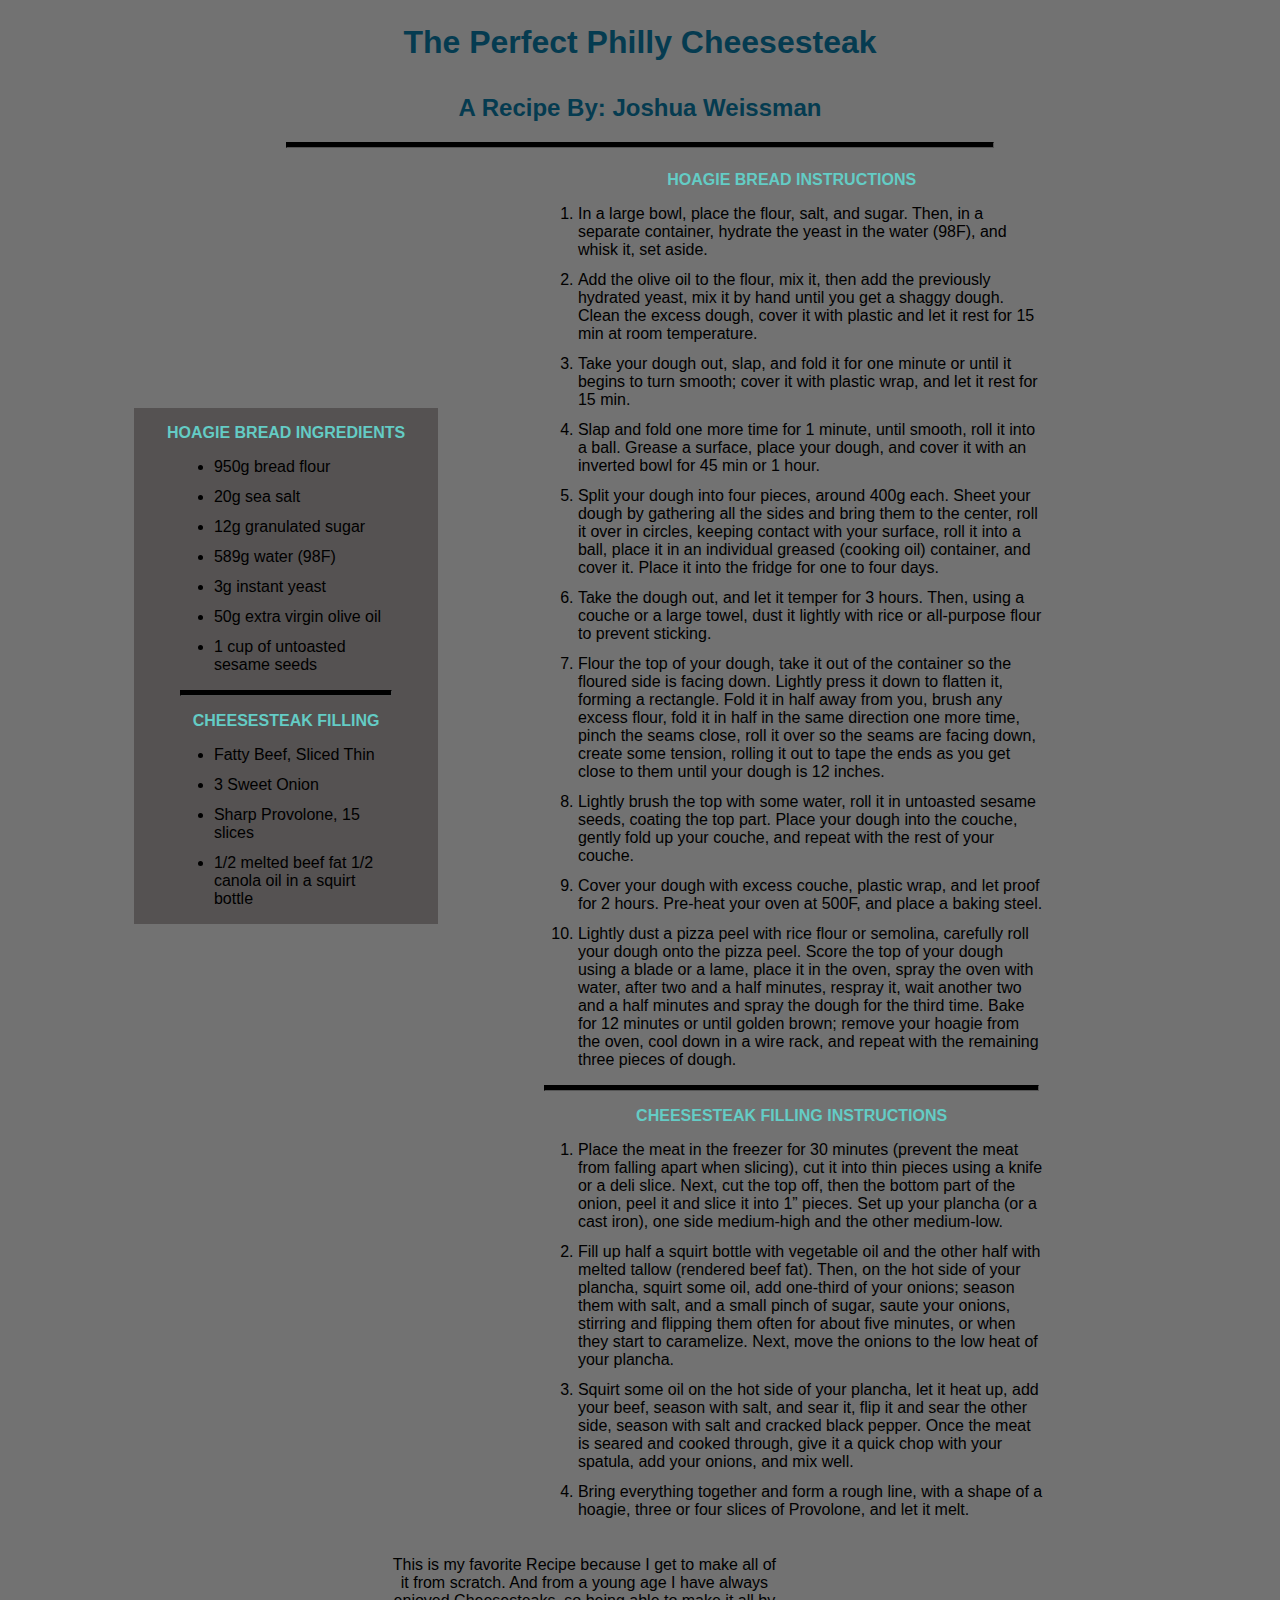
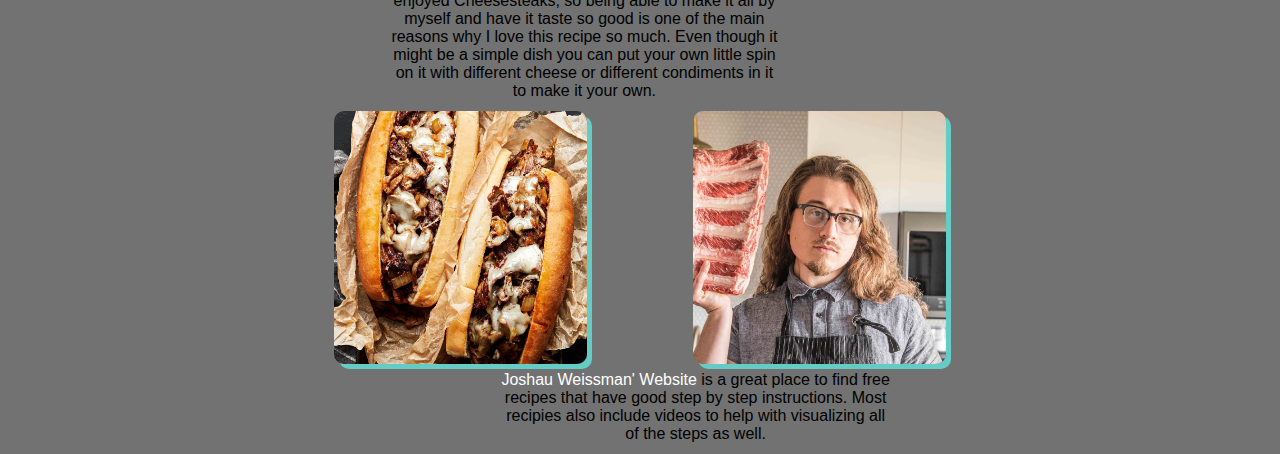
<file: CSIT121-labs/lab06/index.html>
<!DOCTYPE html>
<html lang="en">
<head>
    <meta charset="UTF-8">
    <meta name="viewport" content="width=device-width, initial-scale=1.0">
    <title>My Favorite Recipe</title>
    <link rel="stylesheet" href="recipies.css">
</head>

<body>
    <div class="container">
        <h1>The Perfect Philly Cheesesteak</h1>
        <h2>A Recipe by: Joshua Weissman</h2>
        <hr>
        <div class="ingredients">
            <p class="section-title">Hoagie Bread Ingredients</p>
            <ul>
                <li>950g bread flour</li>
                <li>20g sea salt</li>
                <li>12g granulated sugar</li>
                <li>589g water (98F)</li>
                <li>3g instant yeast</li>
                <li>50g extra virgin olive oil</li>
                <li>1 cup of untoasted sesame seeds</li>
            </ul>
            <hr>
            <p class="section-title">Cheesesteak Filling</p>
            <ul>
                <li>Fatty Beef, Sliced Thin</li>
                <li>3 Sweet Onion</li>
                <li>Sharp Provolone, 15 slices</li>
                <li>1/2 melted beef fat 1/2 canola oil in a squirt bottle</li>
            </ul>
        </div>

        <div class="instructions">
            <p class="section-title">Hoagie bread instructions</p>
            <ol>
                <li>In a large bowl, place the flour, salt, and sugar. Then, in a separate container, hydrate the yeast in the water (98F), and whisk it, set aside.</li>  
                <li>Add the olive oil to the flour, mix it, then add the previously hydrated yeast, mix it by hand until you get a shaggy dough. Clean the excess dough, cover it with plastic and let it rest for 15 min at room temperature.</li>
                <li>Take your dough out, slap, and fold it for one minute or until it begins to turn smooth; cover it with plastic wrap, and let it rest for 15 min.</li>
                <li>Slap and fold one more time for 1 minute, until smooth, roll it into a ball. Grease a surface, place your dough, and cover it with an inverted bowl for 45 min or 1 hour. </li>
                <li>Split your dough into four pieces, around 400g each. Sheet your dough by gathering all the sides and bring them to the center, roll it over in circles, keeping contact with your surface, roll it into a ball, place it in an individual greased (cooking oil) container, and cover it. Place it into the fridge for one to four days.</li>
                <li>Take the dough out, and let it temper for 3 hours. Then, using a couche or a large towel, dust it lightly with rice or all-purpose flour to prevent sticking.</li>
                <li>Flour the top of your dough, take it out of the container so the floured side is facing down. Lightly press it down to flatten it, forming a rectangle. Fold it in half away from you, brush any excess flour, fold it in half in the same direction one more time, pinch the seams close, roll it over so the seams are facing down, create some tension, rolling it out to tape the ends as you get close to them until your dough is 12 inches.</li>
                <li>Lightly brush the top with some water, roll it in untoasted sesame seeds, coating the top part. Place your dough into the couche, gently fold up your couche, and repeat with the rest of your couche.</li>
                <li>Cover your dough with excess couche, plastic wrap, and let proof for 2 hours. Pre-heat your oven at 500F, and place a baking steel.</li>
                <li>Lightly dust a pizza peel with rice flour or semolina, carefully roll your dough onto the pizza peel. Score the top of your dough using a blade or a lame, place it in the oven, spray the oven with water, after two and a half minutes, respray it, wait another two and a half minutes and spray the dough for the third time. Bake for 12 minutes or until golden brown; remove your hoagie from the oven, cool down in a wire rack, and repeat with the remaining three pieces of dough.</li>
            </ol>
            <hr>
            <p class="section-title">Cheesesteak filling instructions</p>
            <ol>
                <li>Place the meat in the freezer for 30 minutes (prevent the meat from falling apart when slicing), cut it into thin pieces using a knife or a deli slice. Next, cut the top off, then the bottom part of the onion, peel it and slice it into 1” pieces. Set up your plancha (or a cast iron), one side medium-high and the other medium-low.</li>
                <li>Fill up half a squirt bottle with vegetable oil and the other half with melted tallow (rendered beef fat). Then, on the hot side of your plancha, squirt some oil, add one-third of your onions; season them with salt, and a small pinch of sugar, saute your onions, stirring and flipping them often for about five minutes, or when they start to caramelize. Next, move the onions to the low heat of your plancha.</li>
                <li>Squirt some oil on the hot side of your plancha, let it heat up, add your beef, season with salt, and sear it, flip it and sear the other side, season with salt and cracked black pepper. Once the meat is seared and cooked through, give it a quick chop with your spatula, add your onions, and mix well.</li>
                <li>Bring everything together and form a rough line, with a shape of a hoagie, three or four slices of Provolone, and let it melt.</li>
            </ol><br>
        </div>

        <div class="extra-notes">
            <p class="footnotes" style="float:left">
                This is my favorite Recipe because I get to make all of it from scratch. And from a young age I have always enjoyed Cheesesteaks,
                so being able to make it all by myself and have it taste so good is one of the main reasons why I love this recipe so much. Even though it might be
                a simple dish you can put your own little spin on it with different cheese or different condiments in it to make it your own.
            </p>
            <img src="image1.jpg" alt="Image of what the Cheesesteak can look like" style="border-radius: 10px; width: 25%; height: 25%; box-shadow: #64CCC5 5px 5px; margin: 0 5%;">
            <p class="footnotes" style="float:right">
                <a href="https://www.joshuaweissman.com/" target="_blank">Joshau Weissman' Website</a> is a great place to find free recipes that have good step by step instructions.
                Most recipies also include videos to help with visualizing all of the steps as well.
            </p> 
            <a href="https://www.joshuaweissman.com/" id="headshot" aria-label="Picutre of Joshua Weissman" target="_blank">Joshua Wiessman's Website</a>
        </div>   
    </div>
</body>
</html>
</file>
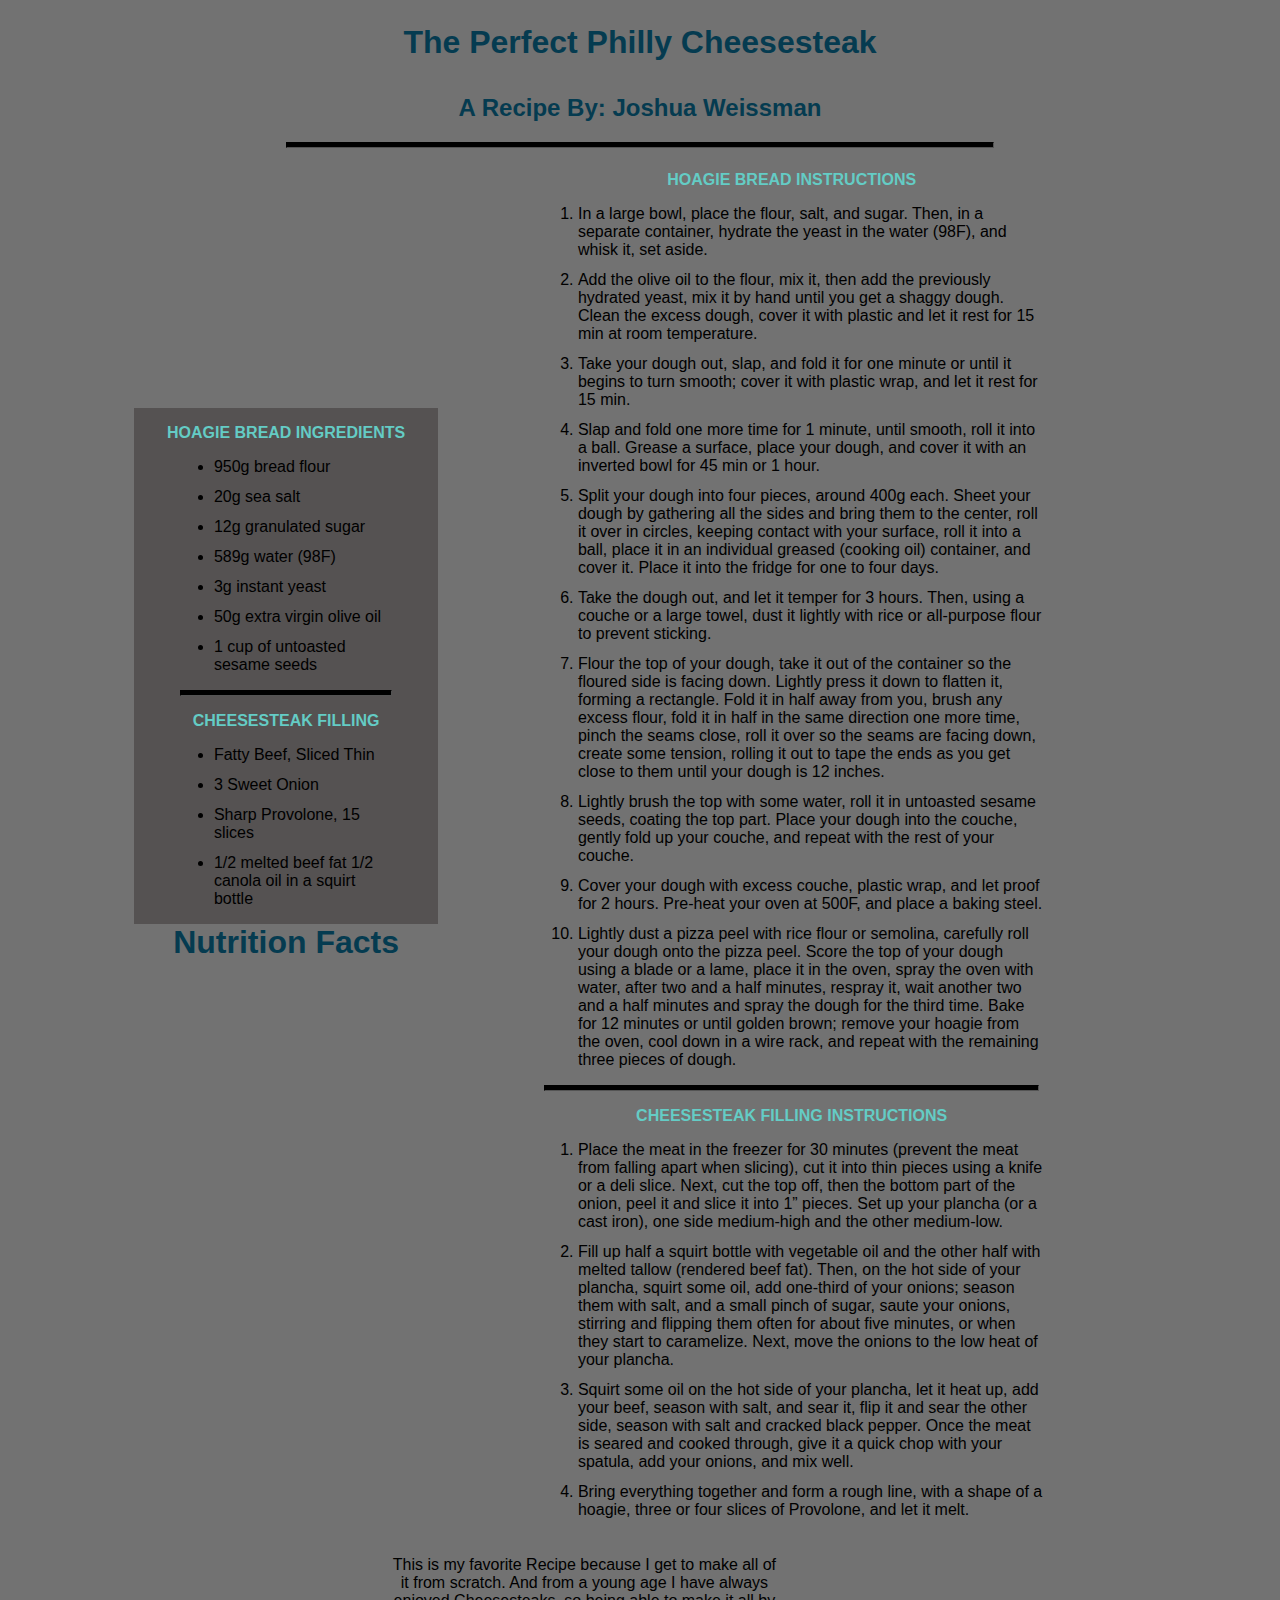
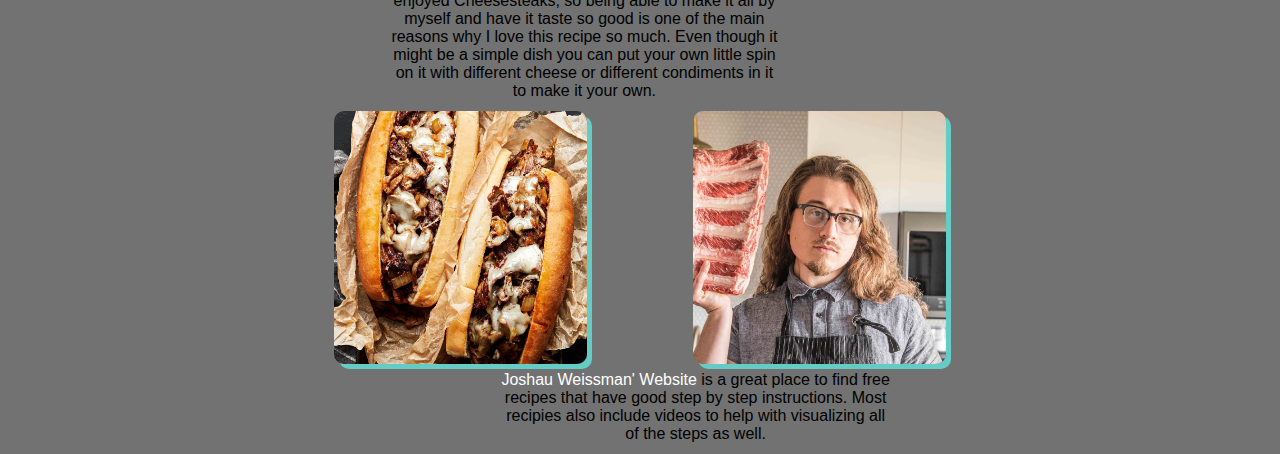
<file: CSIT121-labs/lab07/index.html>
<!DOCTYPE html>
<html lang="en">
<head>
    <meta charset="UTF-8">
    <meta name="viewport" content="width=device-width, initial-scale=1.0">
    <title>My Favorite Recipe</title>
    <link rel="stylesheet" href="recipies.css">
</head>

<body>
    <div class="container">
        <h1>The Perfect Philly Cheesesteak</h1>
        <h2>A Recipe by: Joshua Weissman</h2>
        <hr>
        <div class="ingredients">
            <p class="section-title">Hoagie Bread Ingredients</p>
            <ul>
                <li>950g bread flour</li>
                <li>20g sea salt</li>
                <li>12g granulated sugar</li>
                <li>589g water (98F)</li>
                <li>3g instant yeast</li>
                <li>50g extra virgin olive oil</li>
                <li>1 cup of untoasted sesame seeds</li>
            </ul>
            <hr>
            <p class="section-title">Cheesesteak Filling</p>
            <ul>
                <li>Fatty Beef, Sliced Thin</li>
                <li>3 Sweet Onion</li>
                <li>Sharp Provolone, 15 slices</li>
                <li>1/2 melted beef fat 1/2 canola oil in a squirt bottle</li>
            </ul>
        </div>

        <div class="instructions">
            <p class="section-title">Hoagie bread instructions</p>
            <ol>
                <li>In a large bowl, place the flour, salt, and sugar. Then, in a separate container, hydrate the yeast in the water (98F), and whisk it, set aside.</li>  
                <li>Add the olive oil to the flour, mix it, then add the previously hydrated yeast, mix it by hand until you get a shaggy dough. Clean the excess dough, cover it with plastic and let it rest for 15 min at room temperature.</li>
                <li>Take your dough out, slap, and fold it for one minute or until it begins to turn smooth; cover it with plastic wrap, and let it rest for 15 min.</li>
                <li>Slap and fold one more time for 1 minute, until smooth, roll it into a ball. Grease a surface, place your dough, and cover it with an inverted bowl for 45 min or 1 hour. </li>
                <li>Split your dough into four pieces, around 400g each. Sheet your dough by gathering all the sides and bring them to the center, roll it over in circles, keeping contact with your surface, roll it into a ball, place it in an individual greased (cooking oil) container, and cover it. Place it into the fridge for one to four days.</li>
                <li>Take the dough out, and let it temper for 3 hours. Then, using a couche or a large towel, dust it lightly with rice or all-purpose flour to prevent sticking.</li>
                <li>Flour the top of your dough, take it out of the container so the floured side is facing down. Lightly press it down to flatten it, forming a rectangle. Fold it in half away from you, brush any excess flour, fold it in half in the same direction one more time, pinch the seams close, roll it over so the seams are facing down, create some tension, rolling it out to tape the ends as you get close to them until your dough is 12 inches.</li>
                <li>Lightly brush the top with some water, roll it in untoasted sesame seeds, coating the top part. Place your dough into the couche, gently fold up your couche, and repeat with the rest of your couche.</li>
                <li>Cover your dough with excess couche, plastic wrap, and let proof for 2 hours. Pre-heat your oven at 500F, and place a baking steel.</li>
                <li>Lightly dust a pizza peel with rice flour or semolina, carefully roll your dough onto the pizza peel. Score the top of your dough using a blade or a lame, place it in the oven, spray the oven with water, after two and a half minutes, respray it, wait another two and a half minutes and spray the dough for the third time. Bake for 12 minutes or until golden brown; remove your hoagie from the oven, cool down in a wire rack, and repeat with the remaining three pieces of dough.</li>
            </ol>
            <hr>
            <p class="section-title">Cheesesteak filling instructions</p>
            <ol>
                <li>Place the meat in the freezer for 30 minutes (prevent the meat from falling apart when slicing), cut it into thin pieces using a knife or a deli slice. Next, cut the top off, then the bottom part of the onion, peel it and slice it into 1” pieces. Set up your plancha (or a cast iron), one side medium-high and the other medium-low.</li>
                <li>Fill up half a squirt bottle with vegetable oil and the other half with melted tallow (rendered beef fat). Then, on the hot side of your plancha, squirt some oil, add one-third of your onions; season them with salt, and a small pinch of sugar, saute your onions, stirring and flipping them often for about five minutes, or when they start to caramelize. Next, move the onions to the low heat of your plancha.</li>
                <li>Squirt some oil on the hot side of your plancha, let it heat up, add your beef, season with salt, and sear it, flip it and sear the other side, season with salt and cracked black pepper. Once the meat is seared and cooked through, give it a quick chop with your spatula, add your onions, and mix well.</li>
                <li>Bring everything together and form a rough line, with a shape of a hoagie, three or four slices of Provolone, and let it melt.</li>
            </ol><br>
        </div>

        <div class="nutrtion-facts">
        <h1>Nutrition Facts</h1>
  
        </div>   

        <div class="extra-notes">
            <p class="footnotes" style="float:left">
                This is my favorite Recipe because I get to make all of it from scratch. And from a young age I have always enjoyed Cheesesteaks,
                so being able to make it all by myself and have it taste so good is one of the main reasons why I love this recipe so much. Even though it might be
                a simple dish you can put your own little spin on it with different cheese or different condiments in it to make it your own.
            </p>
            <img src="image1.jpg" alt="Image of what the Cheesesteak can look like" style="border-radius: 10px; width: 25%; height: 25%; box-shadow: #64CCC5 5px 5px; margin: 0 5%;">
            <p class="footnotes" style="float:right">
                <a href="https://www.joshuaweissman.com/" target="_blank">Joshau Weissman' Website</a> is a great place to find free recipes that have good step by step instructions.
                Most recipies also include videos to help with visualizing all of the steps as well.
            </p> 
            <a href="https://www.joshuaweissman.com/" id="headshot" aria-label="Picutre of Joshua Weissman" target="_blank">Joshua Wiessman's Website</a>
        </div>

       
    </div>
</body>
</html>
</file>
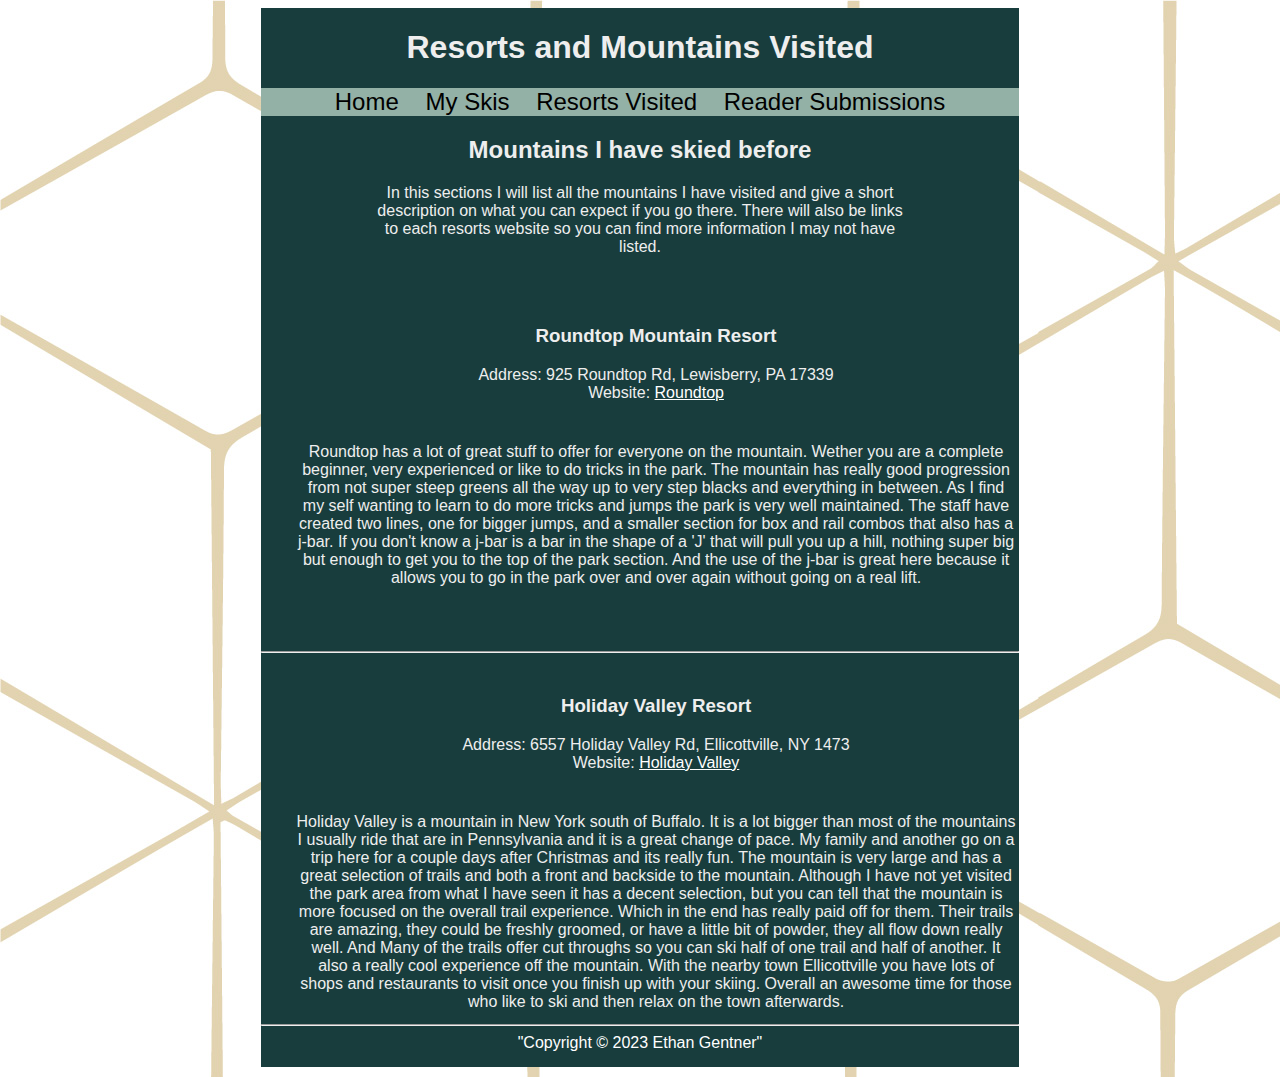
<file: Final-Project/resorts.html>
<!DOCTYPE html>
<html lang="en">
<head>
    <meta charset="UTF-8">
    <meta name="viewport" content="width=device-width, initial-scale=1.0">
    <link rel="stylesheet" href="styles.css">
    <title>Ethan's Skiing Adventures: Visited Resorts</title>
</head>
<body>
    <div class="wrapper">
        <header>
            <h1>Resorts and Mountains Visited</h1>
        </header>
        <div>
            <nav class="navbar">
                <a href="index.html">Home</a>
                <a href="skis.html">My Skis</a>    
                <a href="resorts.html">Resorts Visited</a>
                <a href="submission.html">Reader Submissions</a>
            </nav>
        </div>
        <h2>
            Mountains I have skied before
        </h2>
        <p class="resort-intro">In this sections I will list all the mountains I have visited and give a short description on what you can expect if you go there. There will also be links to each resorts website so you can find more information I may not have listed.</p>
        <div class="resort-listing">
            <h3>Roundtop Mountain Resort</h3>
            <p>Address: 925 Roundtop Rd, Lewisberry, PA 17339<br>
            Website: <a href="https://www.skiroundtop.com/" target="_blank"> Roundtop</a></p>
            <p>Roundtop has a lot of great stuff to offer for everyone on the mountain. Wether you are a complete beginner, very experienced or like to do tricks in the park. The mountain has really good progression from not super steep greens all the way up to very step blacks and everything in between. As I find my self wanting to learn to do more tricks and jumps the park is very well maintained.
                The staff have created two lines, one for bigger jumps, and a smaller section for box and rail combos that also has a j-bar. If you don't know a j-bar is a bar in the shape of a 'J' that will pull you up a hill, nothing super big but enough to get you to the top of the park section. And the use of the j-bar is great here because it allows you to go in the park over and over again without going on a real lift. 
            </p>
        </div>
        <hr>
        <div class="resort-listing">
            <h3>Holiday Valley Resort</h3>
            <p>Address: 6557 Holiday Valley Rd, Ellicottville, NY 1473<br>
            Website: <a href="https://www.holidayvalley.com/" target="_blank"> Holiday Valley</a></p>
            <p>Holiday Valley is a mountain in New York south of Buffalo. It is a lot bigger than most of the mountains I usually ride that are in Pennsylvania and it is a great change of pace. My family and another go on a trip here for a couple days after Christmas and its really fun. The mountain is very large and has a great selection of trails and both a front and backside to the mountain. Although I have not yet visited the park area from what I have seen it has a decent selection, but you can tell that the mountain is more focused on 
                the overall trail experience. Which in the end has really paid off for them. Their trails are amazing, they could be freshly groomed, or have a little bit of powder, they all flow down really well. And Many of the trails offer cut throughs so you can ski half of one trail and half of another. It also a really cool experience off the mountain. With the nearby town Ellicottville you have lots of shops and restaurants to visit once you finish up with your skiing. Overall an awesome time for those who like to ski and then relax on the town afterwards.
            </p>
        </div>

        <footer>
            <hr>
            "Copyright © 2023 Ethan Gentner"
        </footer>
    </div>
</body>
</html>
</file>
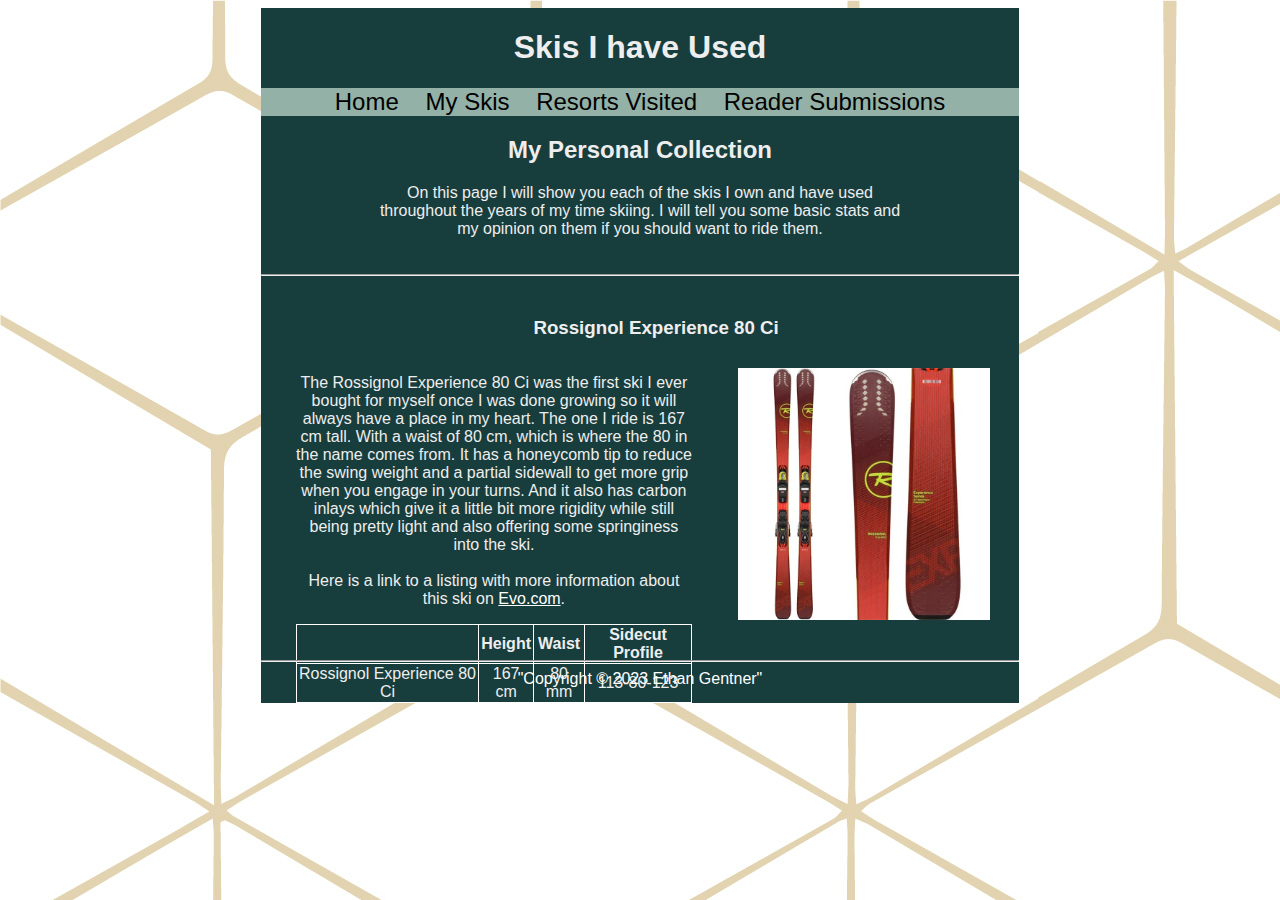
<file: Final-Project/skis.html>
<!DOCTYPE html>
<html lang="en">
<head>
    <meta charset="UTF-8">
    <meta name="viewport" content="width=device-width, initial-scale=1.0">
    <link rel="stylesheet" href="styles.css">
    <title>Ethan's Skiing Adventures: My Skis</title>
</head>
<body>
    <div class="wrapper">
        <header>
            <h1>Skis I have Used</h1>
        </header>
        <div>
            <nav class="navbar">
                <a href="index.html">Home</a>
                <a href="skis.html">My Skis</a>    
                <a href="resorts.html">Resorts Visited</a>
                <a href="submission.html">Reader Submissions</a>
            </nav>
        </div>
        <h2>My Personal Collection</h2>
        <p class="ski-intro">On this page I will show you each of the skis I own and have used throughout the years of my time skiing. I will tell you some basic stats and my opinion on them if you should want to ride them.</p>
        <hr>
        <div class="ski-listing">
            <h3>Rossignol Experience 80 Ci</h3>
            <p>The Rossignol Experience 80 Ci was the first ski I ever bought for myself once I was done growing so it will always have a place in my heart. The one I ride is 167 cm tall. With a waist of 80 cm, which is where the 80 in the name comes from. It has a honeycomb tip to reduce the swing weight and a partial sidewall to get more grip when you engage in your turns. And it also has carbon inlays which give it a little bit more rigidity while still being pretty light and also offering some springiness into the ski.
                <br><br>
            Here is a link to a listing with more information about this ski on <a href="https://www.evo.com/outlet/ski-packages/rossignol-experience-80-ci-skis-xpress-11-bindings" target="_blank">Evo.com</a>.</p>
            <table>
                <thead>
                  <tr>
                    <th></th>
                    <th class="ski-listing-border">Height</th>
                    <th class="ski-listing-border">Waist</th>
                    <th class="ski-listing-border">Sidecut Profile</th>
                  </tr>
                </thead>
                <tbody>
                  <tr>
                    <td class="ski-listing-border">Rossignol Experience 80 Ci</td>
                    <td class="ski-listing-border">167 cm</td>
                    <td class="ski-listing-border">80 mm</td>
                    <td class="ski-listing-border">113-80-123</td>
                  </tr>
                </tbody>
                </table>
            <img src="rossi-exp.jpg" alt="Picture of the Rossignol Experience 80 Ci" id="rossi-exp">
        </div>
        
        <footer>
            <hr>
            "Copyright © 2023 Ethan Gentner"
        </footer>
    </div>
</body>
</html>
</file>
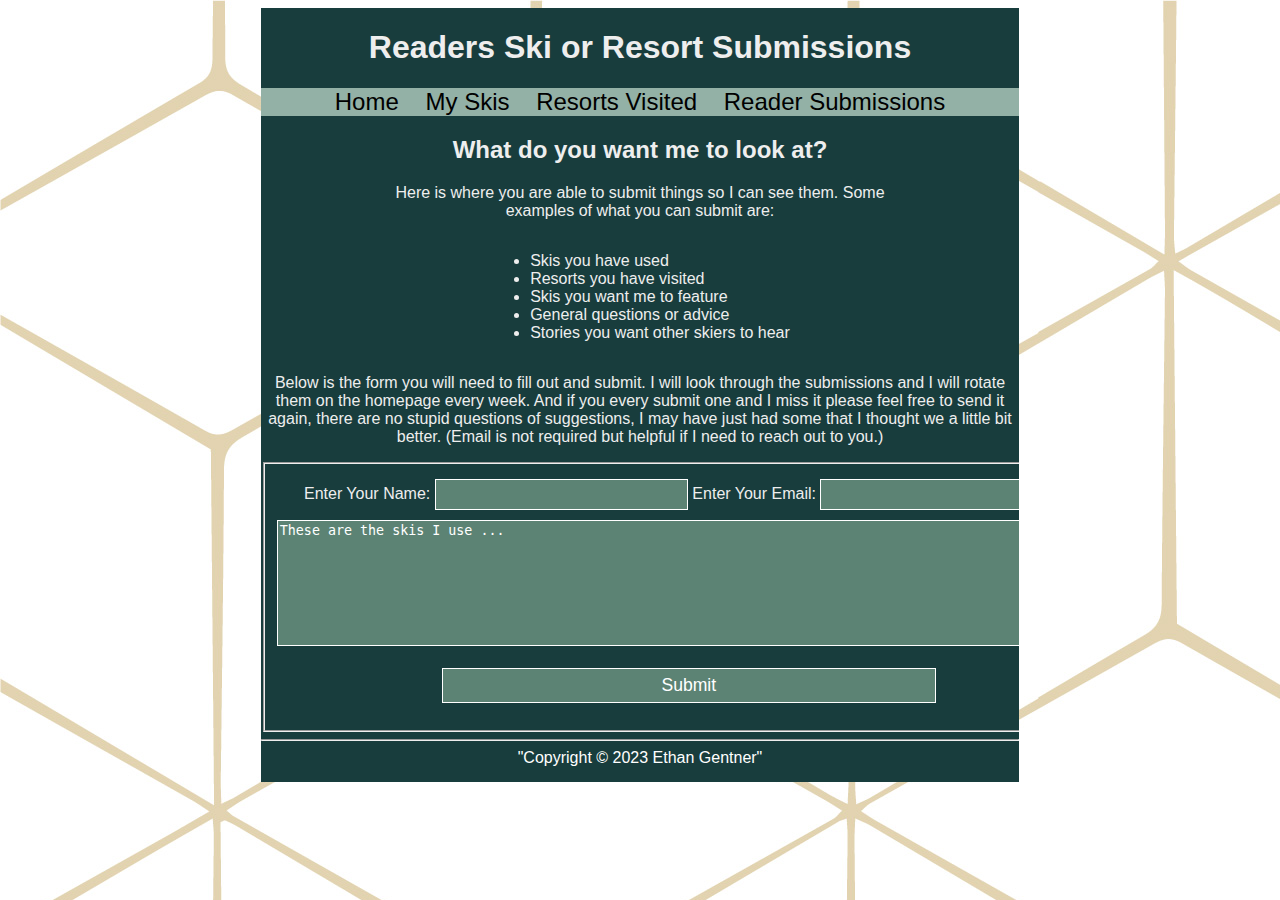
<file: Final-Project/submission.html>
<!DOCTYPE html>
<html lang="en">
<head>
    <meta charset="UTF-8">
    <meta name="viewport" content="width=device-width, initial-scale=1.0">
    <link rel="stylesheet" href="styles.css">
    <title>Ethan's Skiing Adventures: Reader Submissions</title>
</head>
<body>
    <div class="wrapper">
        <header>
            <h1>Readers Ski or Resort Submissions</h1>
        </header>
        <div>
            <nav class="navbar">
                <a href="index.html">Home</a>
                <a href="skis.html">My Skis</a>    
                <a href="resorts.html">Resorts Visited</a>
                <a href="submission.html">Reader Submissions</a>
            </nav>
        </div>
        <h2>What do you want me to look at?</h2>
        <p class="submission-intro">Here is where you are able to submit things so I can see them. Some examples of what you can submit are:</p>
        <ul class="list">
            <li>Skis you have used</li>
            <li>Resorts you have visited</li>
            <li>Skis you want me to feature</li>
            <li>General questions or advice</li>
            <li>Stories you want other skiers to hear</li>
        </ul>
        <p>Below is the form you will need to fill out and submit. I will look through the submissions and I will rotate them on the homepage every week. And if you every submit one and I miss it please feel free to send it again, there are no stupid questions of suggestions, I may have just had some that I thought we a little bit better. (Email is not required but helpful if I need to reach out to you.) </p>
        <form method="post"> 
            <fieldset>
                <label for="name">Enter Your Name: <input id="name" name="name" type="text" required /></label>
                <label for="email">Enter Your Email: <input id="email" name="email" type="email" /></label>
                <label for="entry"><textarea id="entry" name="entry" rows="8" cols="100" placeholder="These are the skis I use ..." required></textarea></label>
                <input type="submit" value="Submit" />
            </fieldset>
        </form>    
        <footer>
            <hr>
            "Copyright © 2023 Ethan Gentner"
        </footer>
    </div>
</body>
</html>
</file>
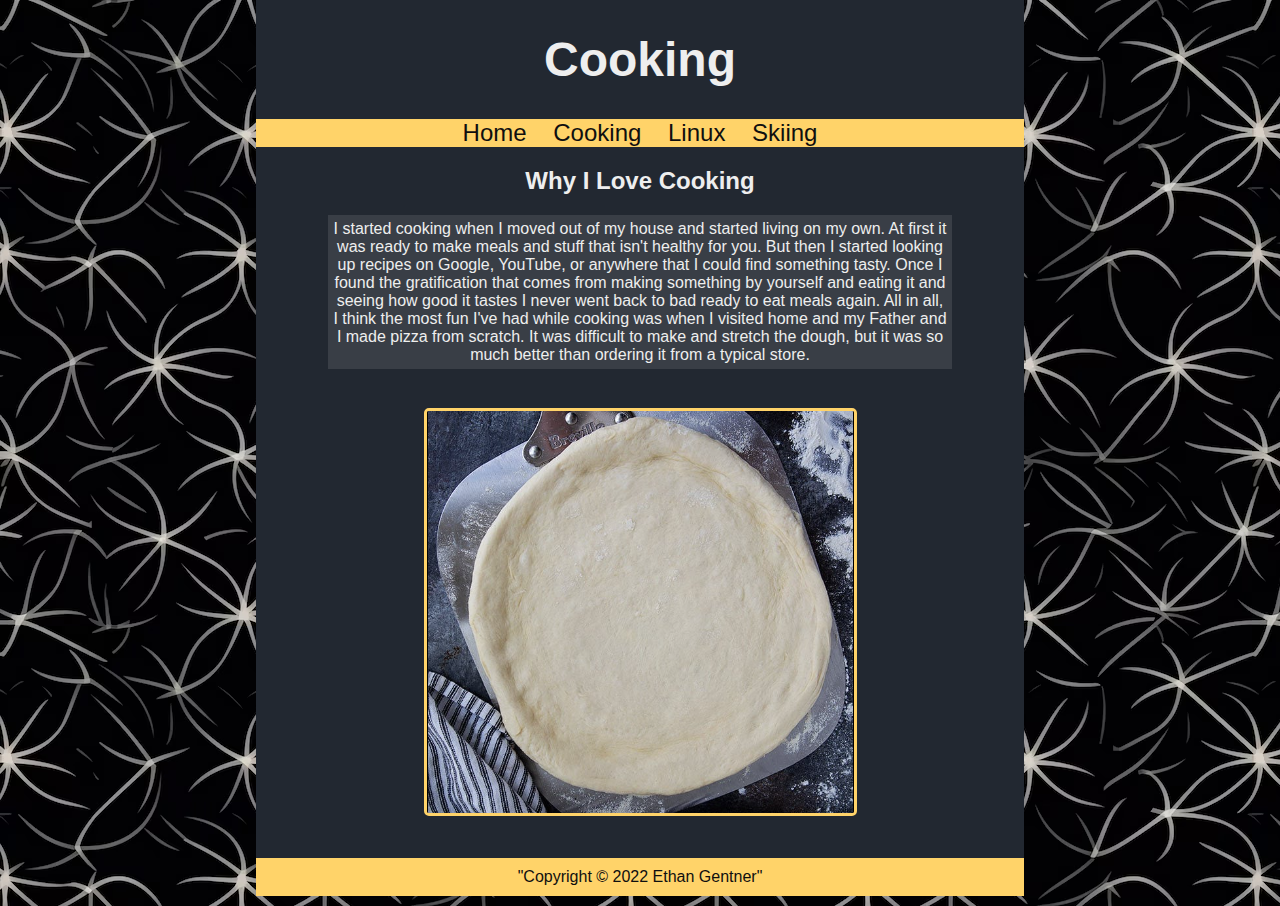
<file: Project1/cooking.html>
<!DOCTYPE html>
<html lang="en">
<head>
    <meta charset="UTF-8">
    <meta name="viewport" content="width=device-width, initial-scale=1.0">
    <link rel="stylesheet" href="style.css">
    <title>My Three Things - Cooking</title>
</head>
<body>
    <div class="wrapper">
        <header>
            <h1>Cooking</h1>
        </header>
        <div class="navbar">
            <nav>
                <a href="index.html">Home</a>
                <a href="cooking.html">Cooking</a>
                <a href="linux.html">Linux</a>
                <a href="skiing.html">Skiing</a>
            </nav>
        </div>
        <h2>Why I Love Cooking</h2>
        <p>I started cooking when I moved out of my house and started living on my own. At first it was
             ready to make meals and stuff that isn't healthy for you. But then I started looking up recipes
              on Google, YouTube, or anywhere that I could find something tasty. Once I found the
               gratification that comes from making something by yourself and eating it and seeing 
               how good it tastes I never went back to bad ready to eat meals again. All in all, I think
                the most fun I've had while cooking was when I visited home and my Father and I made pizza
                 from scratch. It was difficult to make and stretch the dough, but it was so much better
                  than ordering it from a typical store.</p>
        <img src="pizza_dough.PNG" alt="A picute of the pizza dough">
        <footer>
            "Copyright © 2022 Ethan Gentner"
        </footer>
    </div>
</body>
</html>
</file>
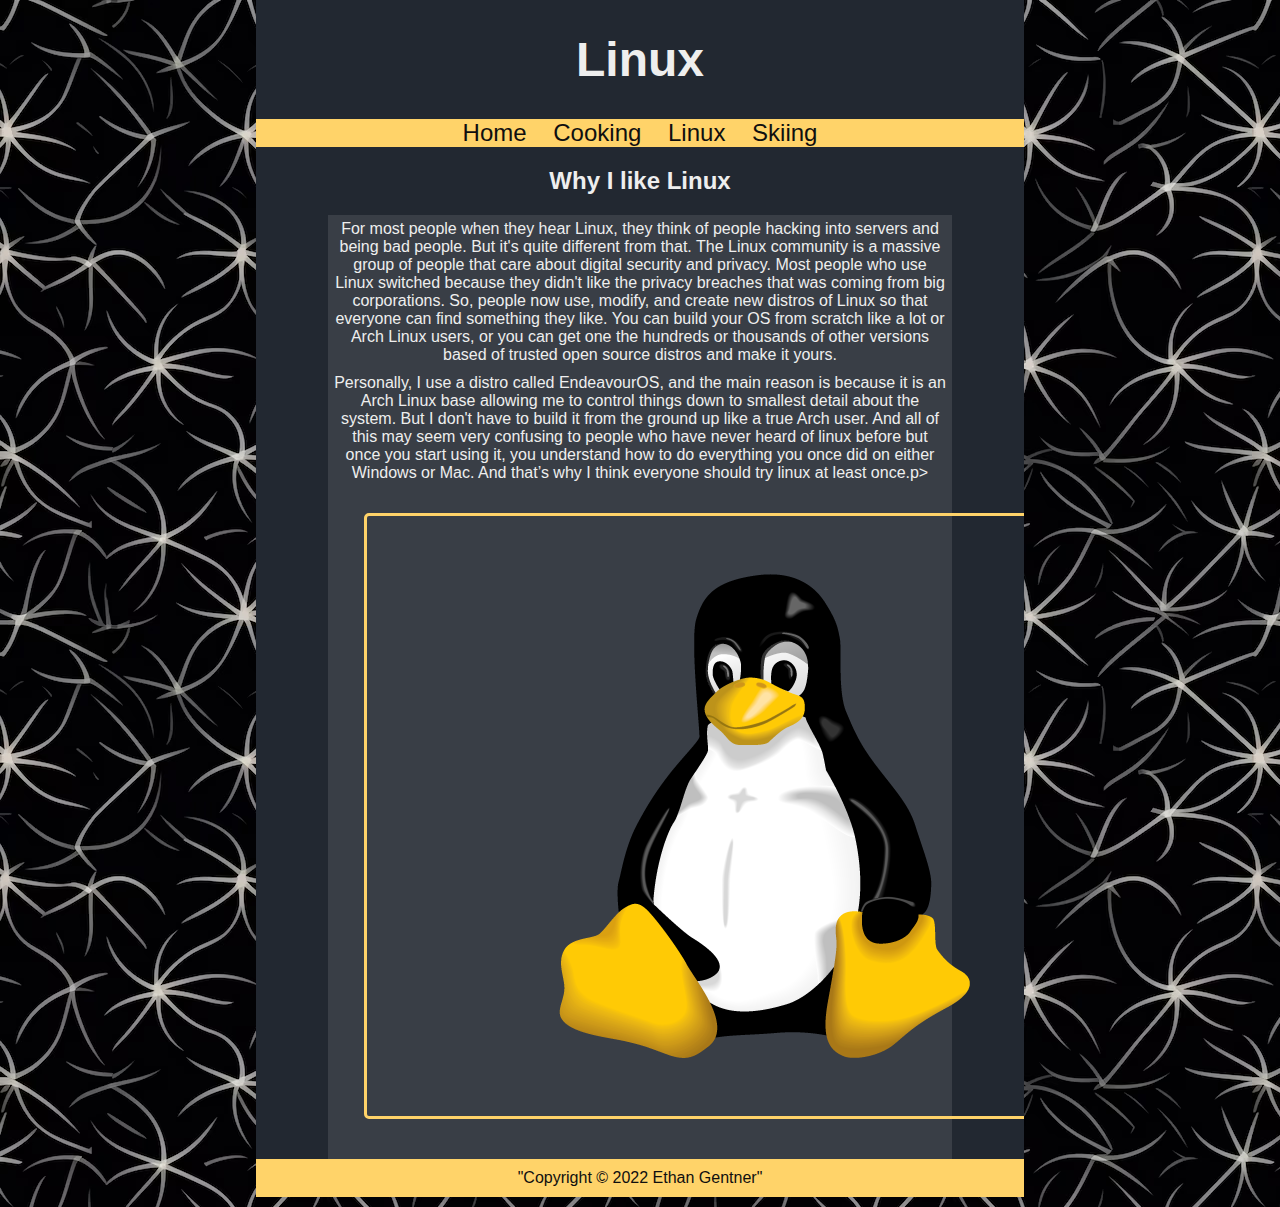
<file: Project1/linux.html>
<!DOCTYPE html>
<html lang="en">
<head>
    <meta charset="UTF-8">
    <meta name="viewport" content="width=device-width, initial-scale=1.0">
    <link rel="stylesheet" href="style.css">
    <title>My Three Things - Programming</title>
</head>
<body>
    <div class="wrapper">
        <header>
            <h1>Linux</h1>
        </header>
        <div class="navbar">
            <nav>
                <a href="index.html">Home</a>
                <a href="cooking.html">Cooking</a>
                <a href="linux.html">Linux</a>
                <a href="skiing.html">Skiing</a>
            </nav>
        </div>
        <h2>Why I like Linux</h2>
        <p>For most people when they hear Linux, they think of people hacking into servers and being bad
             people. But it's quite different from that. The Linux community is a massive group of people 
             that care about digital security and privacy. Most people who use Linux switched because they
              didn't like the privacy breaches that was coming from big corporations. So, people now 
              use, modify, and create new distros of Linux so that everyone can find something they 
              like. You can build your OS from scratch like a lot or Arch Linux users, or you can 
              get one the hundreds or thousands of other versions based of trusted open source 
              distros and make it yours.</p>
        <p>Personally, I use a distro called EndeavourOS, and the main reason is because it is an Arch
             Linux base allowing me to control things down to smallest detail about the system. But I don't
              have to build it from the ground up like a true Arch user. And all of this may seem very
               confusing to people who have never heard of linux before but once you start using it,
                you understand how to do everything you once did on either Windows or Mac. And that’s 
                why I think everyone should try linux at least once.p>
        <img src="linux.png" alt="The Linux penguin mascot">
        <footer>
            "Copyright © 2022 Ethan Gentner"
        </footer>
    </div>
</body>
</html>
</file>
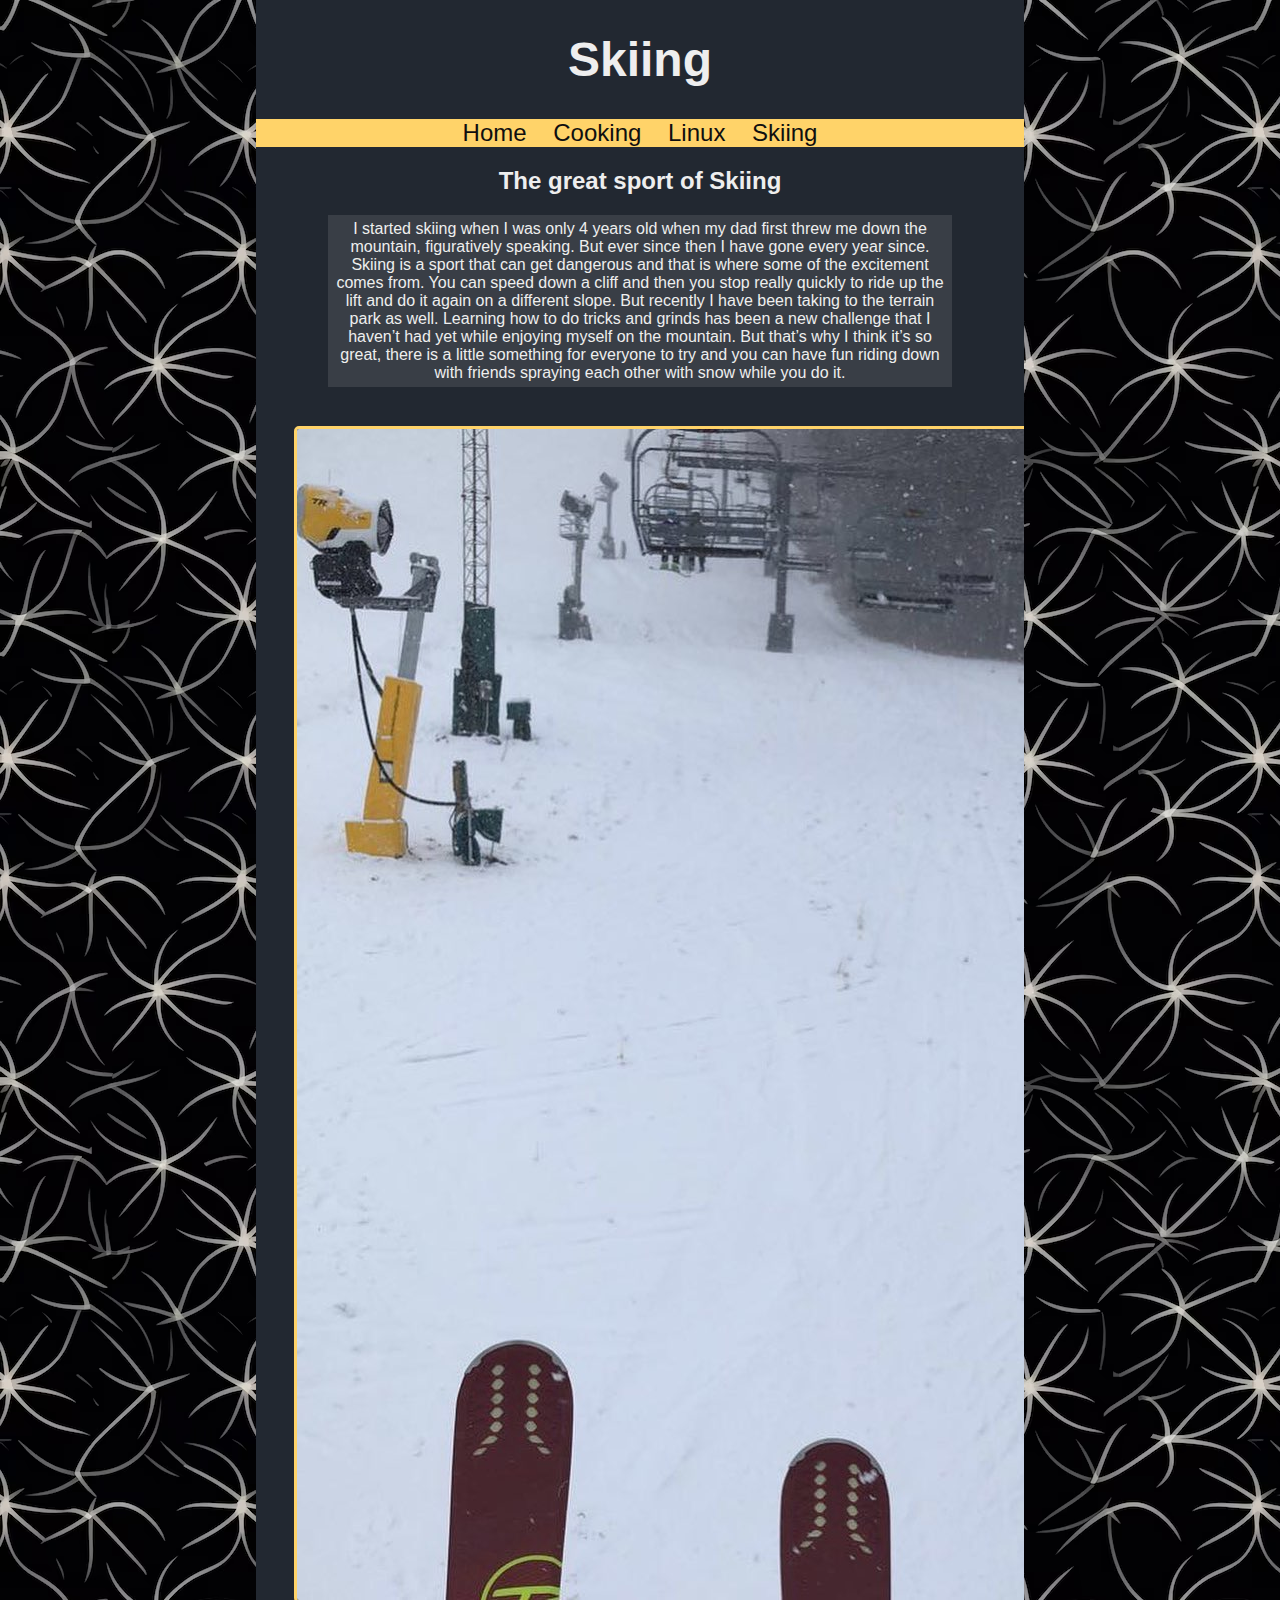
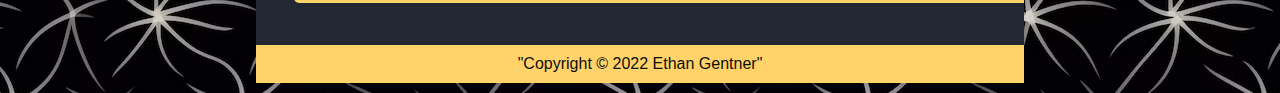
<file: Project1/skiing.html>
<!DOCTYPE html>
<html lang="en">
<head>
    <meta charset="UTF-8">
    <meta name="viewport" content="width=device-width, initial-scale=1.0">
    <link rel="stylesheet" href="style.css">
    <title>My Three Things - Skiing</title>
</head>
<body>
    <div class="wrapper">
        <header>
            <h1>Skiing</h1>
        </header>
        <div class="navbar">
            <nav>
                <a href="index.html">Home</a>
                <a href="cooking.html">Cooking</a>
                <a href="linux.html">Linux</a>
                <a href="skiing.html">Skiing</a>
            </nav>
        </div>
        <h2>The great sport of Skiing</h2>
        <p>I started skiing when I was only 4 years old when my dad first threw me down the mountain,
             figuratively speaking. But ever since then I have gone every year since. Skiing is a sport
              that can get dangerous and that is where some of the excitement comes from. You can 
              speed down a cliff and then you stop really quickly to ride up the lift and do it again on
               a different slope. But recently I have been taking to the terrain park as well. Learning
                how to do tricks and grinds has been a new challenge that I haven’t had yet while enjoying
                 myself on the mountain. But that’s why I think it’s so great, there is a little something
                  for everyone to try and you can have fun riding down with friends spraying each other
                   with snow while you do it.</p>
        <img src="skiing.jpg" alt="Riding up the chairlift on a mountain">
        <footer>
            "Copyright © 2022 Ethan Gentner"
        </footer>
    </div>
</body>
</html>
</file>
<file: Project1/style.css>
/* Wrapper */
.wrapper{
    width: 60%;
    margin: auto;
    margin-bottom: 10px;
    font-family: 'Franklin Gothic Medium', 'Arial Narrow', Arial, sans-serif;
    overflow: auto;
    color: #EEEEEE;
    background-color: #222831;
}

/* Customize Native Elements */
header{
    text-align: center;
}
body {
    background-color: #222831;
    margin: 0px;
    text-align: center;
    background-image: url("background.png");
}
h1 {
    font-size: 3em;
}
p {
    width: 80%;
    margin: auto;
    padding: 5px;
    background-color: #393E46;
}
img {
    margin: 5%;
    border: 3px solid #FFD369;
    border-radius: 5px;
}
footer {
    background-color: #FFD369;
    color: #0F0F0F;
    padding: 10px;

}

/* Custom Class 8*/
.navbar {
    overflow: hidden;
    text-align: center;
    font-size: 1.5em; 
    background-color: #FFD369;
}

.navbar a {
    text-decoration: none;
    color: #0F0F0F;
    width: auto;
    padding: 10px;
}
.navbar a:hover {
    background-color: #F39F5A;
}
</file>
<file: CSIT121-labs/lab02/recipies.css>
body {
    text-align: center;
    background-color: #727272;
    font-family: Arial, Helvetica, sans-serif;

}
h1, h2 {
    padding-top: 0.5em;
    margin-top: auto;
    color: #053B50;
    font-weight: bold;    
    text-transform: capitalize;
}
li {
    text-align: left;
    margin: auto 15%;
    margin-bottom: 0.75em;
}

p {
    color: #64CCC5;
}

hr {
    margin: 7px 15%;
    height: 4px;
    background-color: black;
    border-color: black;
}

.section-title {
    font-weight: bold;
    text-transform: uppercase;
}

.footnotes {
    text-align: center;
    margin: 3px 25%;
    padding-bottom: 0.5em;
    color: black;
}
</file>
<file: CSIT121-labs/lab03/recipies.css>
body {
    text-align: center;
    background-color: #727272;
    font-family: Arial, Helvetica, sans-serif;

}
h1, h2 {
    padding-top: 0.5em;
    margin-top: auto;
    color: #053B50;
    font-weight: bold;    
    text-transform: capitalize;
}
li {
    text-align: left;
    margin: auto 15%;
    margin-bottom: 0.75em;
}

p {
    color: #64CCC5;
}

hr {
    margin: 7px 15%;
    height: 4px;
    background-color: black;
    border-color: black;
}

.section-title {
    font-weight: bold;
    text-transform: uppercase;
}

.footnotes {
    text-align: center;
    margin: 3px 25%;
    padding-bottom: 0.5em;
    color: black;
}

#headshot {
    content: url("image2.jpg");
    width: 20%;
    height: 30%;
    box-shadow: #64CCC5 5px 5px;
    border-radius: 10px;
}
</file>
<file: CSIT121-labs/lab04/recipies.css>
.container {
    width: 80%;
    margin:auto;
}
.ingredients{
    float: left;
    display: block;
    width: 30%;
    margin-top: 25%;
    background-color: rgb(85, 82, 82);
}
.instructions{
    float: right;
    display: block;
    width: 70%;
}
.extra-notes{
    display: block;
}
body {
    text-align: center;
    background-color: #727272;
    font-family: Arial, Helvetica, sans-serif;
}
h1, h2 {
    padding-top: 0.5em;
    margin-top: auto;
    color: #053B50;
    font-weight: bold;    
    text-transform: capitalize;
}
li {
    text-align: left;
    margin: auto 15%;
    margin-bottom: 0.75em;
}

p {
    color: #64CCC5;
}

hr {
    margin: 7px 15%;
    height: 4px;
    background-color: black;
    border-color: black;
}
a, a:visited{
   color: white;
   text-decoration: none; 
}

a:hover{
    color: #64CCC5;
}


.section-title {
    font-weight: bold;
    text-transform: uppercase;
}

.footnotes {
    width: 39%;
    display: block;
    text-align: center;
    margin: 3px 25%;
    padding-bottom: 0.5em;
    color: black;
}

#headshot {
    content: url("image2.jpg");
    width: 25%; height: 25%;
    box-shadow: #64CCC5 5px 5px;
    border-radius: 10px;
    margin: 0 5%;
}
</file>
<file: CSIT121-labs/lab06/recipies.css>
.container {
    width: 80%;
    margin:auto;
}
.ingredients{
    float: left;
    display: block;
    width: 30%;
    margin-top: 25%;
    background-color: rgb(85, 82, 82);
}
.instructions{
    float: right;
    display: block;
    width: 70%;
}
.extra-notes{
    display: block;
}
body {
    text-align: center;
    background-color: #727272;
    font-family: Arial, Helvetica, sans-serif;
}
h1, h2 {
    padding-top: 0.5em;
    margin-top: auto;
    color: #053B50;
    font-weight: bold;    
    text-transform: capitalize;
}
li {
    text-align: left;
    margin: auto 15%;
    margin-bottom: 0.75em;
}

p {
    color: #64CCC5;
}

hr {
    margin: 7px 15%;
    height: 4px;
    background-color: black;
    border-color: black;
}
a, a:visited{
   color: white;
   text-decoration: none; 
}

a:hover{
    color: #64CCC5;
}


.section-title {
    font-weight: bold;
    text-transform: uppercase;
}

.footnotes {
    width: 39%;
    display: block;
    text-align: center;
    margin: 3px 25%;
    padding-bottom: 0.5em;
    color: black;
}

#headshot {
    content: url("image2.jpg");
    width: 25%; height: 25%;
    box-shadow: #64CCC5 5px 5px;
    border-radius: 10px;
    margin: 0 5%;
}

@media only screen and (max-width: 768px){
    .container{
        width: 95%;
    }
    .ingredients {
        width: 100%;
    }
    .instructions {
        width: 100%;
    }
    .footnotes {
        width: auto;
    }
}
</file>
<file: CSIT121-labs/lab07/recipies.css>
.container {
    width: 80%;
    margin:auto;
}
.ingredients{
    float: left;
    display: block;
    width: 30%;
    margin-top: 25%;
    background-color: rgb(85, 82, 82);
}
.instructions{
    float: right;
    display: block;
    width: 70%;
}
.extra-notes{
    display: block;
}
body {
    text-align: center;
    background-color: #727272;
    font-family: Arial, Helvetica, sans-serif;
}
h1, h2 {
    padding-top: 0.5em;
    margin-top: auto;
    color: #053B50;
    font-weight: bold;    
    text-transform: capitalize;
}
li {
    text-align: left;
    margin: auto 15%;
    margin-bottom: 0.75em;
}

p {
    color: #64CCC5;
}

hr {
    margin: 7px 15%;
    height: 4px;
    background-color: black;
    border-color: black;
}
a, a:visited{
    color: white;
    text-decoration: none; 
}

a:hover{
    color: #64CCC5;
}


.section-title {
    font-weight: bold;
    text-transform: uppercase;
}

.footnotes {
    width: 39%;
    display: block;
    text-align: center;
    margin: 3px 25%;
    padding-bottom: 0.5em;
    color: black;
}

#headshot {
    content: url("image2.jpg");
    width: 25%; height: 25%;
    box-shadow: #64CCC5 5px 5px;
    border-radius: 10px;
    margin: 0 5%;
}

@media only screen and (max-width: 768px){
    .container{
        width: 95%;
    }
    .ingredients {
        width: 100%;
    }
    .instructions {
        width: 100%;
    }
    .footnotes {
        width: auto;
    }
}

.nutrition-facts {
    float: left;
    width: 30%;
}
.nutrition-facts-table {
text-align: center;
}
</file>
<file: Final-Project/styles.css>
/* Custom Classes */
.wrapper {
    width: 60%;
    margin: auto;
    margin-bottom: 10px;
    font-family: Verdana, Geneva, Tahoma, sans-serif;
    overflow: hidden;
    color: #EEEEEE;
    background-color: #183D3D;
    position: relative;
    text-align: center;
}
.navbar {
    overflow: hidden;
    text-align: center;
    font-size: 1.5em; 
    background-color: #93B1A6;
}

.navbar a {
    text-decoration: none;
    color: #000000;
    width: auto;
    padding: 10px;
}
.navbar a:hover {
    background-color: #5C8374;
}
.homepage-p {
    display: inline;
    float: right;
    max-width: 49%;
    padding: 15px 5px;
}

.ski-intro {
    text-align: center;
    padding-left: 15%; padding-right: 15%;
    padding-bottom: 20px;
}
.ski-listing {
    width: 95%;
    padding: 15px 35px 15px 35px;
}
.ski-listing p{
    float:left;
    width: 55%;
}
.ski-listing table{
    border-collapse: collapse;
    text-align: center;
    float: left;
    width: 55%;
    border-color: white;
    border-style: solid;
    border-width: 1px;
}
.ski-listing a:link, a:visited {
    color: white;
}
.ski-listing a:hover {
    color: #5C8374;
}
.ski-listing-border {
    border: 1px solid white;
}

.resort-intro{
    text-align: center;
    padding-left: 15%; padding-right: 15%;
    padding-bottom: 20px;
}
.resort-listing{
    width: 95%;
    padding: 15px 35px 15px 35px;
}
.resort-listing p {
    padding-bottom: 25px;
}
.resort-listing a:link, a:visited{
    color: white;
}
.resort-listing a:hover {
    color: #5C8374;
}

.submission-intro{
    text-align: center;
    padding-left: 15%; padding-right: 15%;
}
ul.list{
    display: inline-block;
    text-align: left;
}
form {
    padding-bottom: 50px;
}
input, select {
    width: 30%;
    min-height: 2em;
}
input, textarea {
    background-color: #5C8374;
    border: 1px solid #ffffff;
    color: #ffffff;
    margin: 10px 0 0 0;
}  
::placeholder{
    color: white;
}
input[type="submit"] {
    display: block;
    width: 60%;
    margin: 1em auto;
    height: 2em;
    font-size: 1.1rem;
    color: white;
    background-color: #5C8374;
    border-color: white;
    min-width: 300px;
  }


/* Regular Elements */
body {
    background-image: url("background.jpg");
}
header h1{
    text-align: center;
}
h2 {
    text-align: center;
}
footer {
    text-align: center;
    padding: 15px 0px 15px;
    position: absolute;
    bottom: 0;
    width: auto;
    margin-left: auto; margin-right: auto;
    left: 0; right: 0;
    color: #ffffff;
}


/* ID for photos */
#home-art {
    content: url("skier-clipart.png");
    display: inline;
    width: 45%; height: 50%;
    float: left;
}
#rossi-exp {
    padding: 10px 10px 30px 30px;
    width: 35%;
}

/* Mobile Query */
@media only screen and (max-width: 768px){
    .wrapper{ width: 90%;}
    h3{ text-align: center;}
    #home-art {width: 100%;padding-bottom: 45px;}
    .homepage-p {width: 100%; float:none;}

    .ski-intro{padding: 2px;}
    .ski-listing{width: auto; float: none;}
    #rossi-exp{padding-bottom: 45px;}

    .resort-listing{ width: auto;}

    .submission-intro{ width: auto;}
    input, textarea {width:80%;display: block;}
    input[type="submit"] { width: 10px;}
}
</file>
